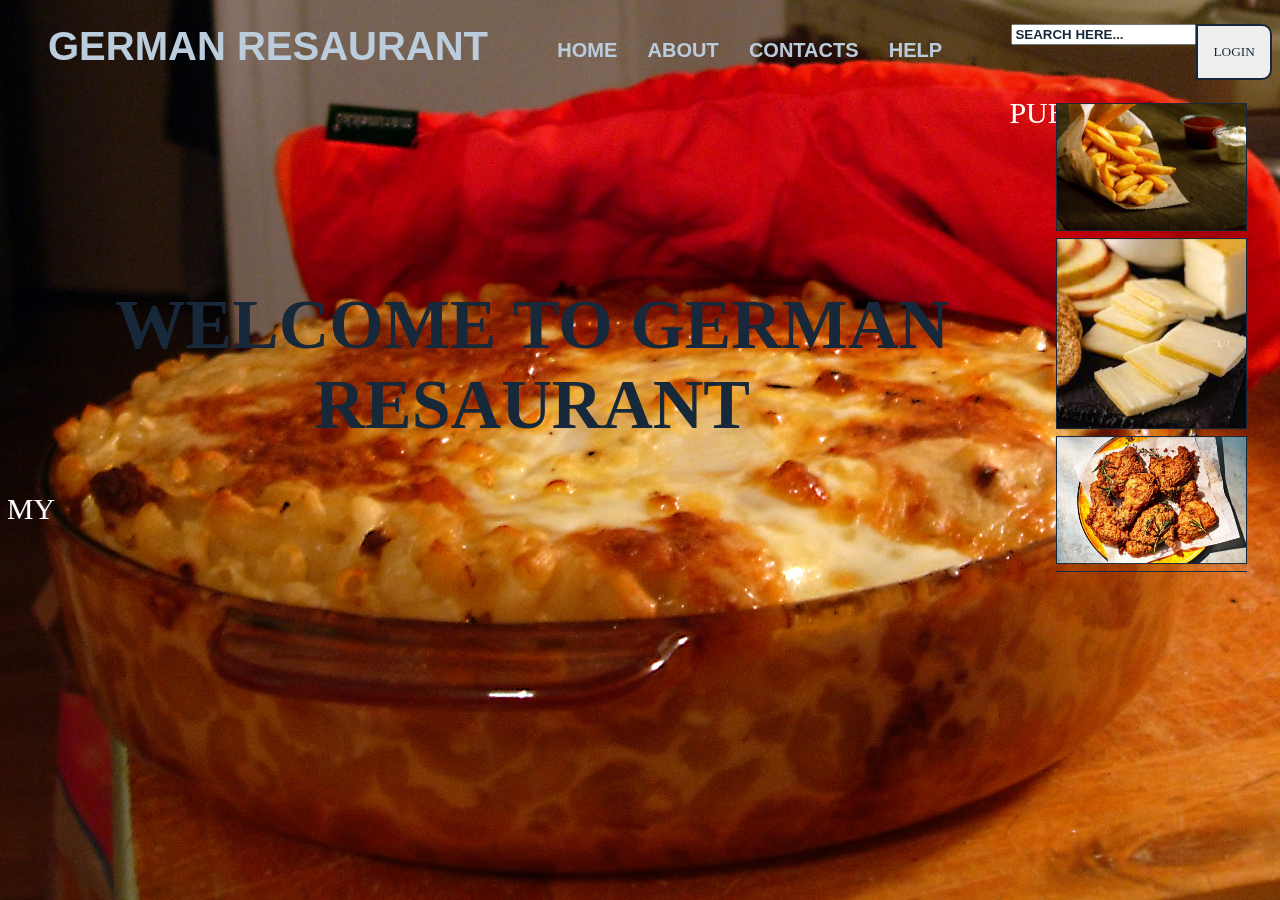
<file: index.html>
<!DOCTYPE html>
<html lang="en">
<head>
    <meta charset="UTF-8">
    <meta name="viewport" content="width=device-width, initial-scale=1.0">
    <title>GERMAN RESAURANT</title>
    <link rel="stylesheet" href="WELCOME/welcome.css">
    <link href='https://unpkg.com/boxicons@2.1.4/css/boxicons.min.css' rel='stylesheet'>
    <script src="WELCOME/wlcome.js" defer></script>
    <link rel="icon" type="image/x-icon" href="ICONS&IMGS/dish-solid-24.png">
</head>
<body>
    <header>
        <ol class="index-links">
            <li id="german">GERMAN RESAURANT</li>
            <li>
                <ol id="links">
                    <li title="HOME"><a href ="HOME/home.html">HOME</a></li>
                    <li title="ABOUT"><a href="ABOUT/about.html">ABOUT</a></li>
                    <li title="CONTACTS"><a href="CONTACTS/contacts.html">CONTACTS</a></li>
                    <li title="HELP"><a href="HELP/help.html">HELP</a></li>
                </ol>
            </li>
            <li id="search_container search-wrapper">
                <ol class="search">
                    <li><input type="search" name="search_bar" id="search_bar search" placeholder="SEARCH HERE..." data-search class="data-search"></li>
                    <li><a href="LOGIN/login.html"><button type="submit">LOGIN</button></a></li>
                </ol>
                <div class="user-cards"></div>
                <div class="user-cards data-user-cards-container" data-user-cards-container></div>
                <template class="data-user-template" data-user-template>
                    <div class="card">
                        <div class="header data-header" data-header></div>
                        <div class="body data-body" data-body></div>
                    </div>
                </template>
            </li>
        </ol>
    </header>
    <main>
      <div>
        <!-----CENTER WECOME TEXT----->
        <marquee behavior="text" direction="left">PUBLISHED BY JEREMY</marquee>
        <h1>WELCOME TO GERMAN RESAURANT</h1>
        <marquee behavior="text" direction="right" id="marquee">PUBLISHED BY JEREMY</marquee>
      </div>
      <div class="image">
        <!---LEFT IMAGE SLIDESHOW----->
        <marquee behavior="png" direction="down">
            <img src="ICONS&IMGS/banana.jpg" alt="food" class="images" loading="lazy"><br>
            <img src="ICONS&IMGS/Chips 1.avif" alt="food" class="images" loading="lazy"><br>
            <img src="ICONS&IMGS/cheese 1.jpg" alt="food" class="images" loading="lazy"><br>
            <img src="ICONS&IMGS/Chicken 2.webp" alt="food" class="images" loading="lazy"><br>
            <img src="ICONS&IMGS/omulete.jpg" alt="food" class="images" loading="lazy"><br>
            <img src="ICONS&IMGS/potatoes.webp" alt="food" class="images" loading="lazy"><br>
            <img src="ICONS&IMGS/Hash-Brown Breakfast Toast with Egg & Salsa.jpg" alt="food" class="images" loading="lazy">
        </marquee>
      </div>
    </main>
</body>
</html>
</file>
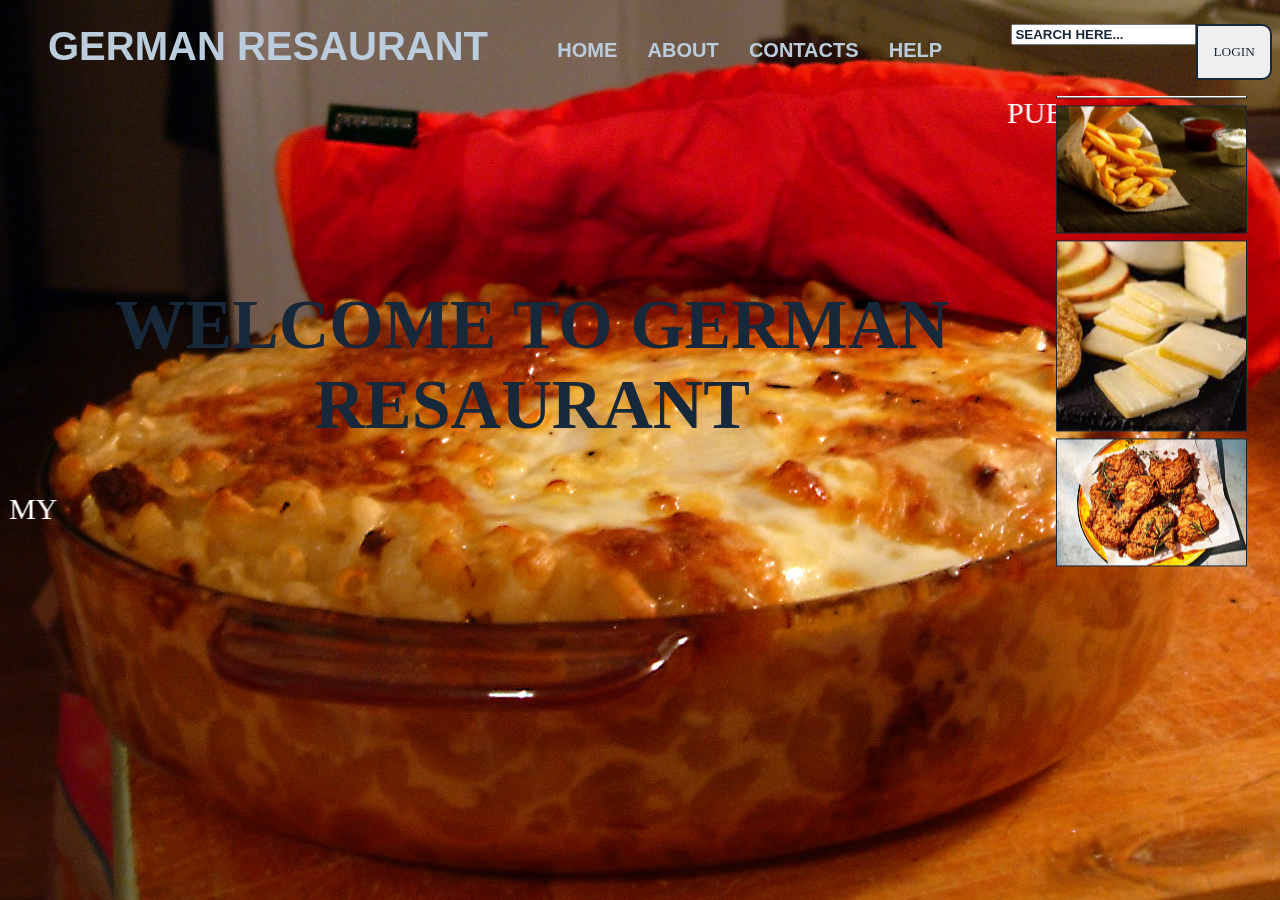
<file: WELCOME/index.html>
<!DOCTYPE html>
<html lang="en">
<head>
    <meta charset="UTF-8">
    <meta name="viewport" content="width=device-width, initial-scale=1.0">
    <title>GERMAN RESAURANT</title>
    <link rel="stylesheet" href="../WELCOME/welcome.css">
    <link href='https://unpkg.com/boxicons@2.1.4/css/boxicons.min.css' rel='stylesheet'>
    <script src="../WELCOME/wlcome.js" defer></script>
    <link rel="icon" type="image/x-icon" href="../ICONS&IMGS/dish-solid-24.png">
</head>
<body>
    <header>
        <ol class="index-links">
            <li id="german">GERMAN RESAURANT</li>
            <li>
                <ol id="links">
                    <li title="HOME"><a href ="../HOME/home.html">HOME</a></li>
                    <li title="ABOUT"><a href="../ABOUT/about.html">ABOUT</a></li>
                    <li title="CONTACTS"><a href="../CONTACTS/contacts.html">CONTACTS</a></li>
                    <li title="HELP"><a href="../HELP/help.html">HELP</a></li>
                </ol>
            </li>
            <li id="search_container search-wrapper">
                <ol class="search">
                    <li><input type="search" name="search_bar" id="search_bar search" placeholder="SEARCH HERE..." data-search class="data-search"></li>
                    <li><a href="../LOGIN/login.html"><button type="submit">LOGIN</button></a></li>
                </ol>
                <div class="user-cards"></div>
                <div class="user-cards data-user-cards-container" data-user-cards-container></div>
                <template class="data-user-template" data-user-template>
                    <div class="card">
                        <div class="header data-header" data-header></div>
                        <div class="body data-body" data-body></div>
                    </div>
                </template>
            </li>
        </ol>
    </header>
    <main>
      <div>
        <!-----CENTER WECOME TEXT----->
        <marquee behavior="text" direction="left">PUBLISHED BY JEREMY</marquee>
        <h1>WELCOME TO GERMAN RESAURANT</h1>
        <marquee behavior="text" direction="right" id="marquee">PUBLISHED BY JEREMY</marquee>
      </div>
      <div class="image">
        <!---LEFT IMAGE SLIDESHOW----->
        <marquee behavior="png" direction="down">
            <img src="../ICONS&IMGS/banana.jpg" alt="food" class="images" loading="lazy"><br>
            <img src="../ICONS&IMGS/Chips 1.avif" alt="food" class="images" loading="lazy"><br>
            <img src="../ICONS&IMGS/cheese 1.jpg" alt="food" class="images" loading="lazy"><br>
            <img src="../ICONS&IMGS/Chicken 2.webp" alt="food" class="images" loading="lazy"><br>
            <img src="../ICONS&IMGS/omulete.jpg" alt="food" class="images" loading="lazy"><br>
            <img src="../ICONS&IMGS/potatoes.webp" alt="food" class="images" loading="lazy"><br>
            <img src="../ICONS&IMGS/Hash-Brown Breakfast Toast with Egg & Salsa.jpg" alt="food" class="images" loading="lazy">
        </marquee>
      </div>
    </main>
</body>
</html>
</file>
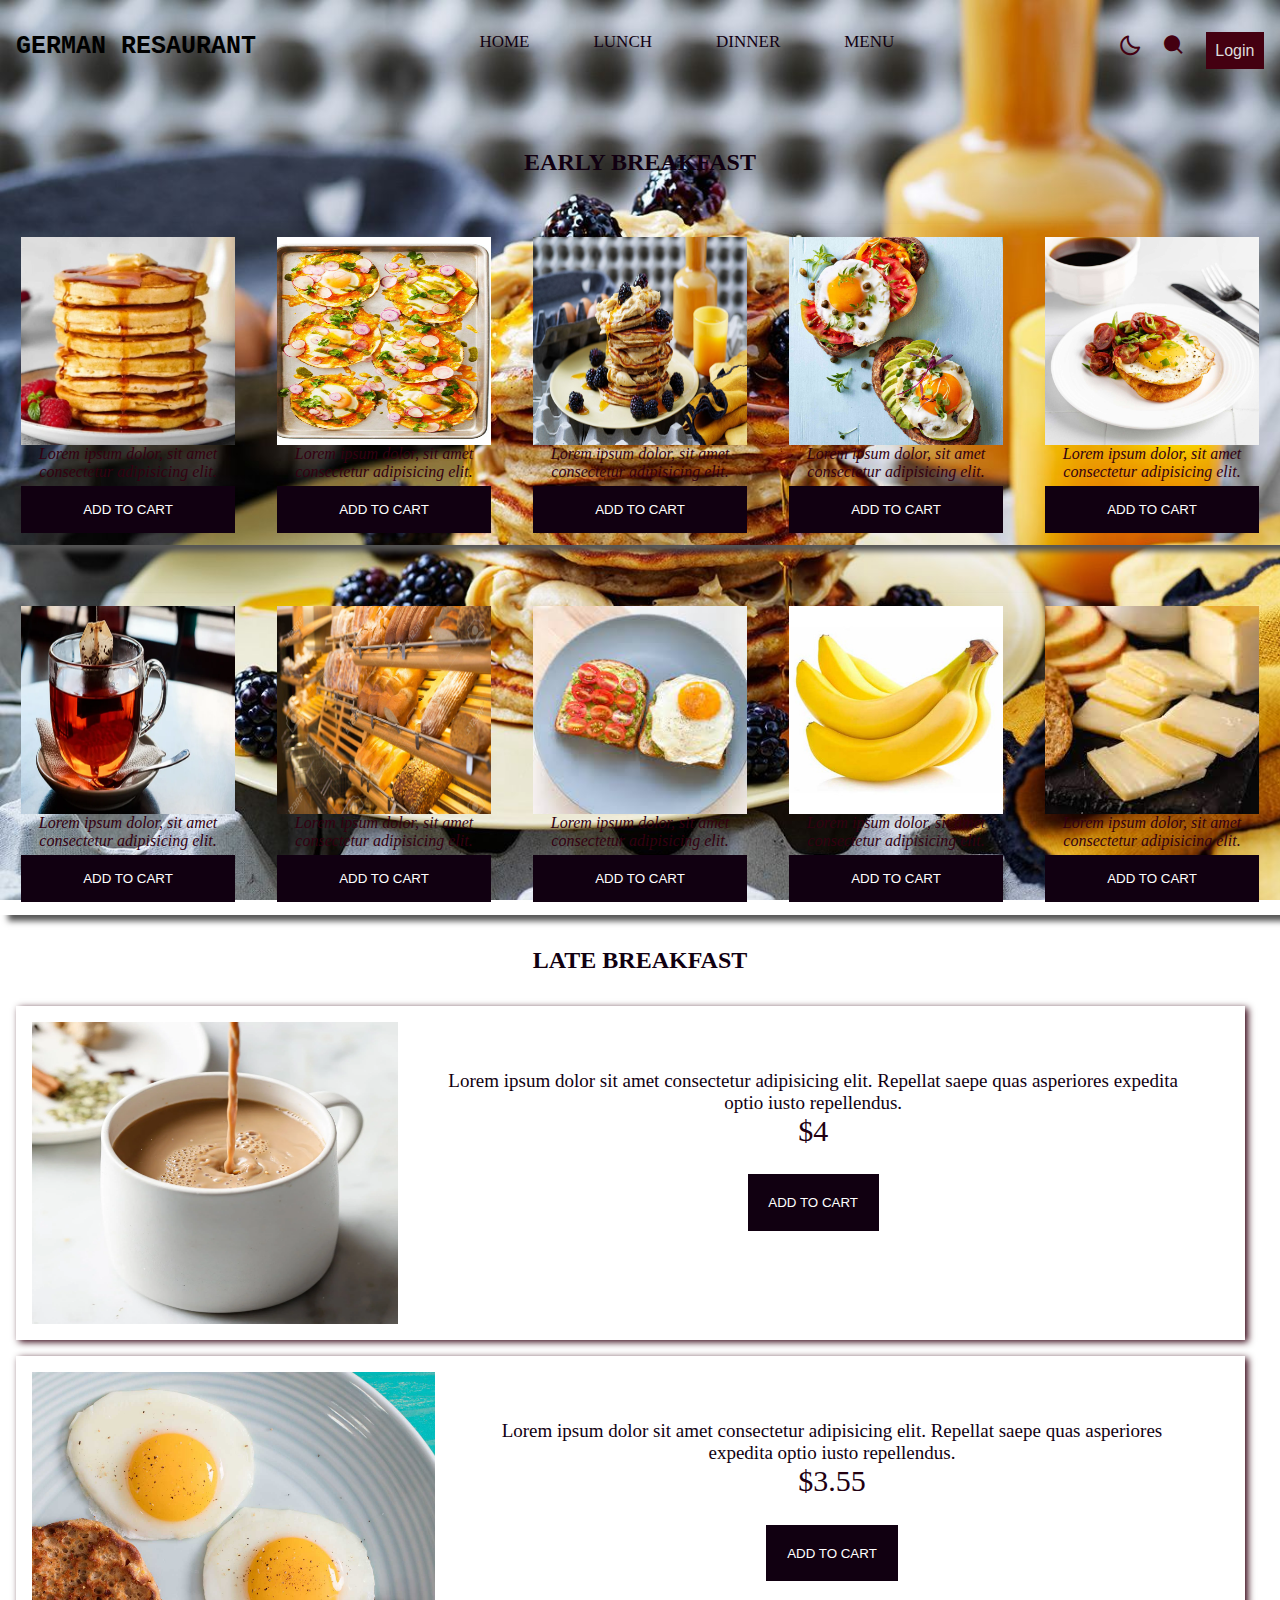
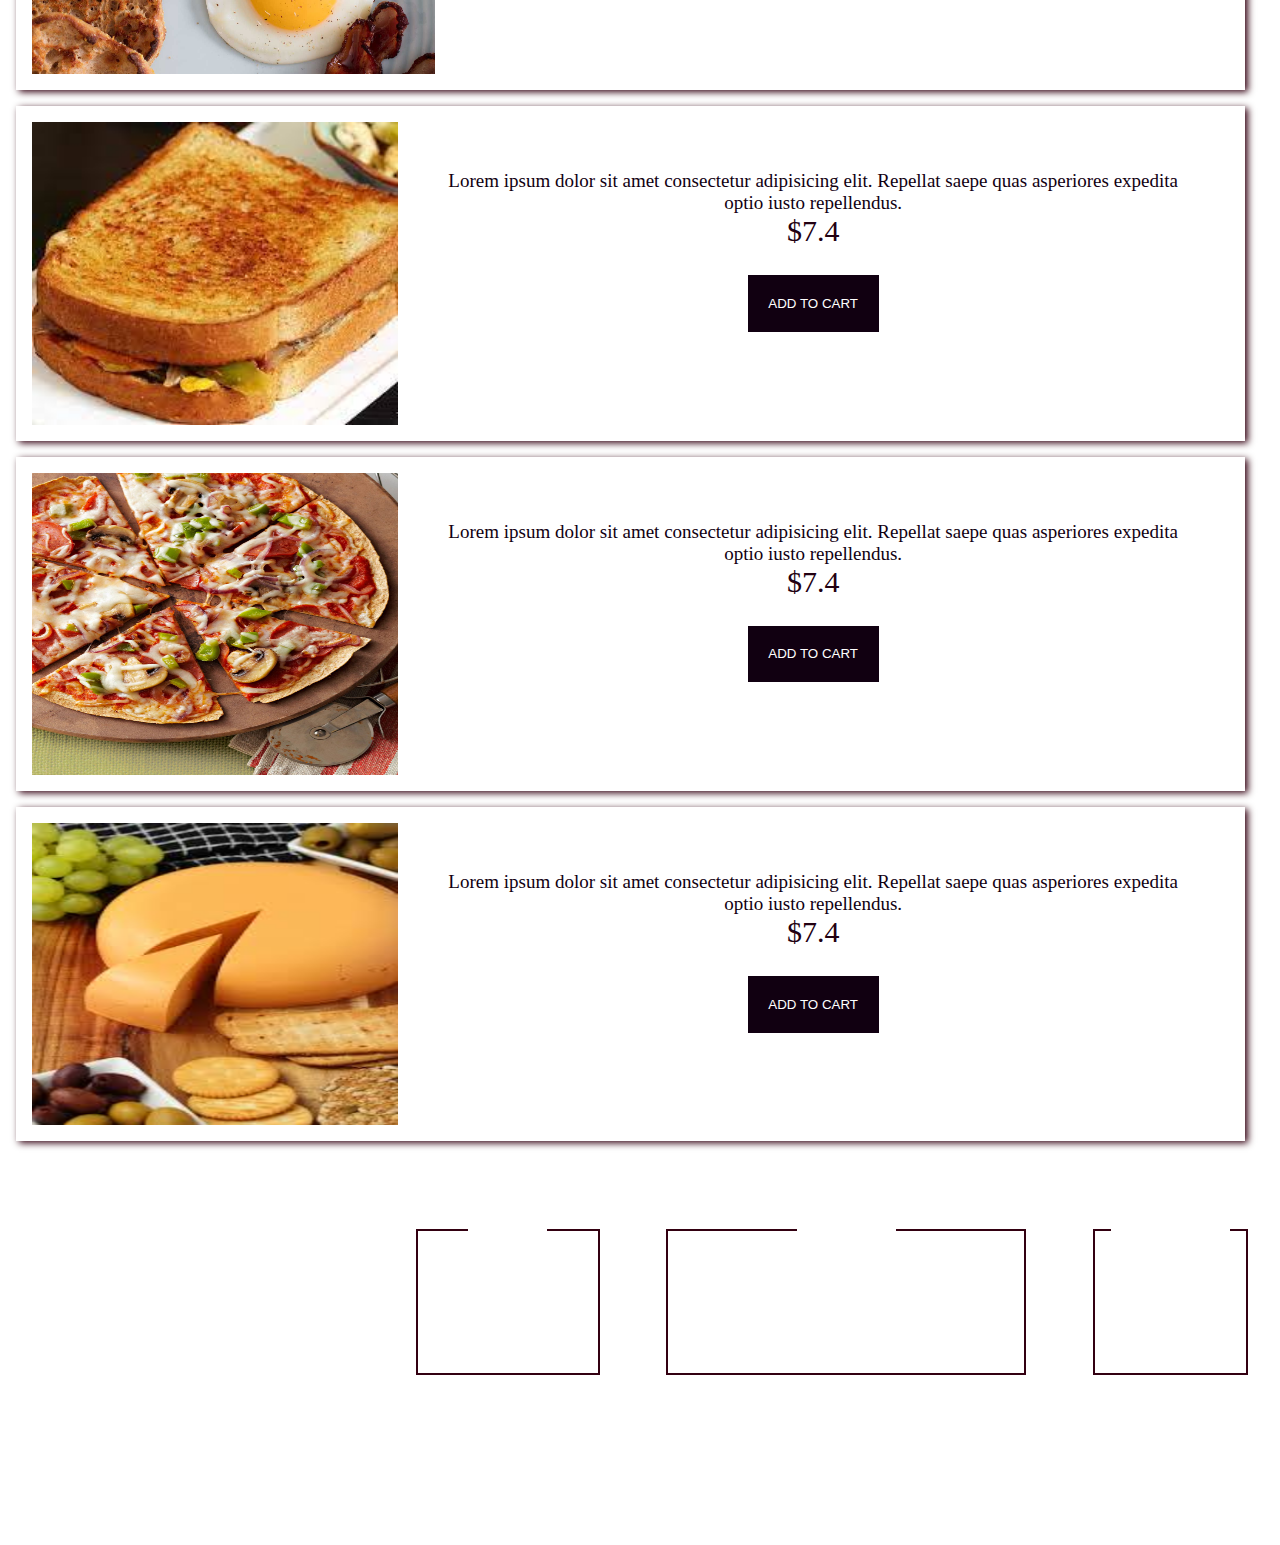
<file: BREAKFAST/breakfast.html>
<!DOCTYPE html>
<html lang="en">
<head>
    <meta charset="UTF-8">
    <meta name="viewport" content="width=device-width, initial-scale=1.0">
    <title>GERMAN RESTAURANT</title>
    <link rel="stylesheet" href="../BREAKFAST/breakfast.css">
    <link rel="stylesheet" href="../styles/styles/swiper-bundle.min.css">
    <link rel="stylesheet" href="../food.css">
    <link rel="shortcut icon" href="../ICONS&IMGS/dish-solid-24.png" type="image/x-icon">
    <link href='https://unpkg.com/boxicons@2.1.4/css/boxicons.min.css' rel='stylesheet'>
</head>
<body>
   <header>
      <ol class="header--links">
          <li id="german">GERMAN RESAURANT</li>
          <li>
              <ol id="links">
                  <li title="HOME"><a href ="../HOME/home.html" class="a">HOME</a></li>
                  <li title="LUNCH"><a href="../LUNCH/lunch.html" class="a">LUNCH</a></li>
                  <li title="DINNER"><a href="../DINNER/dinner.html" class="a">DINNER</a></li>
                  <li title="MENU"><a href="../MENU/menu.html" class="a">MENU</a></li>
              </ol>
          </li>
          <li id="search_container">
            <i class='bx bx-moon themeIcon' id="themeIcon" onclick="darkmode()"></i>
            <i class='bx bxs-search search-button' id="search-button"></i>
            <button class="log">Login</button>
        </li>
      </ol>
  </header>
<div class="cartBox" style="display: none;">
    <input type="number" class="number" value="0" readonly>
    <img src="../ICONS&IMGS/cart1.png">
    <button class="purchase">PURCHASE</button>
</div>
<!-- SEARCH -->
<section class="search" id="search-content">
    <div class="search-wrapper">
        <label for="search">Search Here...</label>
        <input type="search" id="search" data-search class="data-search" placeholder="Search...">
    </div>
    <i class='bx bx-x' id="search-close" style="right: 2.6cm;"></i>
</section>
    <main>
      <section class="breakfast">
         <h2  class="homeTitle">EARLY BREAKFAST</h2>
         <div class="breakfastContainer">
             <div class="breakfastImages">
                 <div class="imageItem">
                     <p class="price" id="price">$2.4</p>
                     <img src="../ICONS&IMGS/40 Best Keto Breakfasts.webp" loading="lazy" width="500px" height="500px">
                     <p class="imgText">Lorem ipsum dolor, sit amet consectetur adipisicing elit.</p>
                     <button type="submit" class="cartButton">ADD TO CART</button>
                 </div>
                 <div class="imageItem">
                     <p class="price" id="price">$3</p>
                     <img src="../ICONS&IMGS/breakfast.jpg" loading="lazy" width="500px" height="40%">
                     <p class="imgText">Lorem ipsum dolor, sit amet consectetur adipisicing elit.</p>
                     <button type="submit" class="cartButton">ADD TO CART</button>
                 </div>
                 <div class="imageItem">
                     <p class="price" id="price">$5</p>
                     <img src="../ICONS&IMGS/64 easy sweet breakfast recipes to put you in a good mood.jpg" loading="lazy">
                     <p class="imgText">Lorem ipsum dolor, sit amet consectetur adipisicing elit.</p>
                     <button type="submit" class="cartButton">ADD TO CART</button>
                 </div>
                 <div class="imageItem">
                     <p class="price" id="price">$2.4</p>
                     <img src="../ICONS&IMGS/Egg Tartine.jpg" loading="lazy">
                     <p class="imgText">Lorem ipsum dolor, sit amet consectetur adipisicing elit.</p>
                     <button type="submit" class="cartButton">ADD TO CART</button>
                 </div>
                 <div class="imageItem">
                     <p class="price" id="price">$3.2</p>
                     <img src="../ICONS&IMGS/Hash-Brown Breakfast Toast with Egg & Salsa.jpg" loading="lazy">
                     <p class="imgText">Lorem ipsum dolor, sit amet consectetur adipisicing elit.</p>
                     <button type="submit" class="cartButton">ADD TO CART</button>
                 </div>
             </div>
             <div class="breakfastImages">
                 <div class="imageItem">
                     <p class="price" id="price">$2.4</p>
                     <img src="../ICONS&IMGS/tea.webp" loading="lazy" width="500px" height="500px">
                     <p class="imgText">Lorem ipsum dolor, sit amet consectetur adipisicing elit.</p>
                     <button type="submit" class="cartButton">ADD TO CART</button>
                 </div>
                 <div class="imageItem">
                     <p class="price" id="price">$3</p>
                     <img src="../ICONS&IMGS/pain.jpg" loading="lazy" width="500px" height="40%">
                     <p class="imgText">Lorem ipsum dolor, sit amet consectetur adipisicing elit.</p>
                     <button type="submit" class="cartButton">ADD TO CART</button>
                 </div>
                 <div class="imageItem">
                     <p class="price" id="price">$5</p>
                     <img src="../ICONS&IMGS/Quick healthy breakfast.jfif" loading="lazy">
                     <p class="imgText">Lorem ipsum dolor, sit amet consectetur adipisicing elit.</p>
                     <button type="submit" class="cartButton">ADD TO CART</button>
                 </div>
                 <div class="imageItem">
                     <p class="price" id="price">$2.4</p>
                     <img src="../ICONS&IMGS/banana.jpg" loading="lazy">
                     <p class="imgText">Lorem ipsum dolor, sit amet consectetur adipisicing elit.</p>
                     <button type="submit" class="cartButton">ADD TO CART</button>
                 </div>
                 <div class="imageItem">
                     <p class="price" id="price">$3.2</p>
                     <img src="../ICONS&IMGS/cheese 1.jpg" loading="lazy">
                     <p class="imgText">Lorem ipsum dolor, sit amet consectetur adipisicing elit.</p>
                     <button type="submit" class="cartButton">ADD TO CART</button>
                 </div>
             </div>
         </div>
     </section>

     <section class="dinner">
        <h2 class="homeTitle">LATE BREAKFAST</h2>
        <div class="dinnerContainer">
            <div class="dinnerImages">
                <div class="dinnerImage">
                    <img src="../ICONS&IMGS/tea 1.webp">
                    <div class="dinnerText">
                        <p>
                            Lorem ipsum dolor sit amet consectetur 
                            adipisicing elit. Repellat saepe quas 
                            asperiores expedita optio iusto repellendus. <br>
                            <span style="font-size: 30px;color: #201;">$4</span>
                        </p><br>
                        <button class="dinnerButton cartButton">ADD TO CART</button>
                    </div>
                </div>
                <div class="dinnerImage">
                    <img src="../ICONS&IMGS/Sunny-Side Up Fried Eggs Recipe.jpg">
                    <div class="dinnerText">
                        <p>
                            Lorem ipsum dolor sit amet consectetur 
                            adipisicing elit. Repellat saepe quas 
                            asperiores expedita optio iusto repellendus. <br>
                            <span style="font-size: 30px;color: #201;">$3.55</span>
                        </p><br>
                        <button class="dinnerButton cartButton">ADD TO CART</button>
                    </div>
                </div>
                <div class="dinnerImage">
                    <img src="../ICONS&IMGS/sandwitch 1.jpg">
                    <div class="dinnerText">
                        <p>
                            Lorem ipsum dolor sit amet consectetur 
                            adipisicing elit. Repellat saepe quas 
                            asperiores expedita optio iusto repellendus. <br>
                            <span style="font-size: 30px;color: #201;">$7.4</span>
                        </p><br>
                        <button class="dinnerButton cartButton">ADD TO CART</button>
                    </div>
                </div>
                <div class="dinnerImage">
                    <img src="../ICONS&IMGS/pizza 3.jpg">
                    <div class="dinnerText">
                        <p>
                            Lorem ipsum dolor sit amet consectetur 
                            adipisicing elit. Repellat saepe quas 
                            asperiores expedita optio iusto repellendus. <br>
                            <span style="font-size: 30px;color: #201;">$7.4</span>
                        </p><br>
                        <button class="dinnerButton cartButton">ADD TO CART</button>
                    </div>
                </div>
                <div class="dinnerImage">
                    <img src="../ICONS&IMGS/cheese 2.jpg">
                    <div class="dinnerText">
                        <p>
                            Lorem ipsum dolor sit amet consectetur 
                            adipisicing elit. Repellat saepe quas 
                            asperiores expedita optio iusto repellendus. <br>
                            <span style="font-size: 30px;color: #201;">$7.4</span>
                        </p><br>
                        <button class="dinnerButton cartButton">ADD TO CART</button>
                    </div>
                </div>
            </div>
        </div>
    </section>

    </main> 
    <footer>
      <section class="footer">
          <div class="smallnote">
              <h2 class="footerTitle">GERMAN RESAURANT</h2>
              <p>
                  Lorem ipsum dolor sit amet consectetur adipisicing elit. Officiis dolores ipsum quia tenetur 
                  autem suscipit laboriosam ullam reprehenderit dolore, doloremque minima recusandae fuga 
                  accusamus dicta facere ducimus excepturi nesciunt minus.
              </p>
          </div>
          <div class="footerLinks">
              <fieldset class="about">
                  <legend>ABOUT US</legend>
                  <ul>
                      <li><a href="../ABOUT/about.html#awards">Awards</a></li>
                      <li><a href="../ABOUT/about.html#faqs">FAQs</a></li>
                      <li><a href="../ABOUT/about.html#privacy">Privacy Policy</a></li>
                      <li><a href="../ABOUT/about.html#terms">Terms of Conditions</a></li>
                  </ul>
              </fieldset>
              <fieldset class="contacts">
                  <legend>CONTACT US</legend>
                  <ul>
                      <li><a href="#">Email:</a></li>
                      <li>
                          <a href="#">
                          <address>
                              <pre>
      Av. Hacienda
      Lima 4321, Nyabihu
                              </pre>
                          </address>
                      </a>
                      </li>
                      <li><a href="#">Telephone:</a></li>
                  </ul>
              </fieldset>
              <fieldset class="follow">
                  <legend>FOLLOW US ON</legend>
                  <ul>
                      <li><a href="#"><i class='bx bxl-facebook-circle'></i></a></li>
                      <li><a href="#"><i class='bx bxl-instagram'></i></a></li>
                      <li><a href="#"><i class='bx bxl-twitter'></i></a></li>
                      <li><a href="#"><i class='bx bxl-youtube'></i></a></li>
                      <li><a href="#"><i class='bx bxl-whatsapp'></i></a></li>
                  </ul>
              </fieldset>
          </div>
      </section>
      <div class="copy">
          &copy; GERMAN RESAURANT
      </div>
  </footer>
  <script defer src="../script/cart.js"></script>
  <script src="../script/search.js"></script>
  <script src="../script/main.js"></script>
  <script src="breakfast.js"></script>
  <script defer src="../script/SWIPERS/swiper-bundle.min.js"></script>
</body>
</html>
</file>
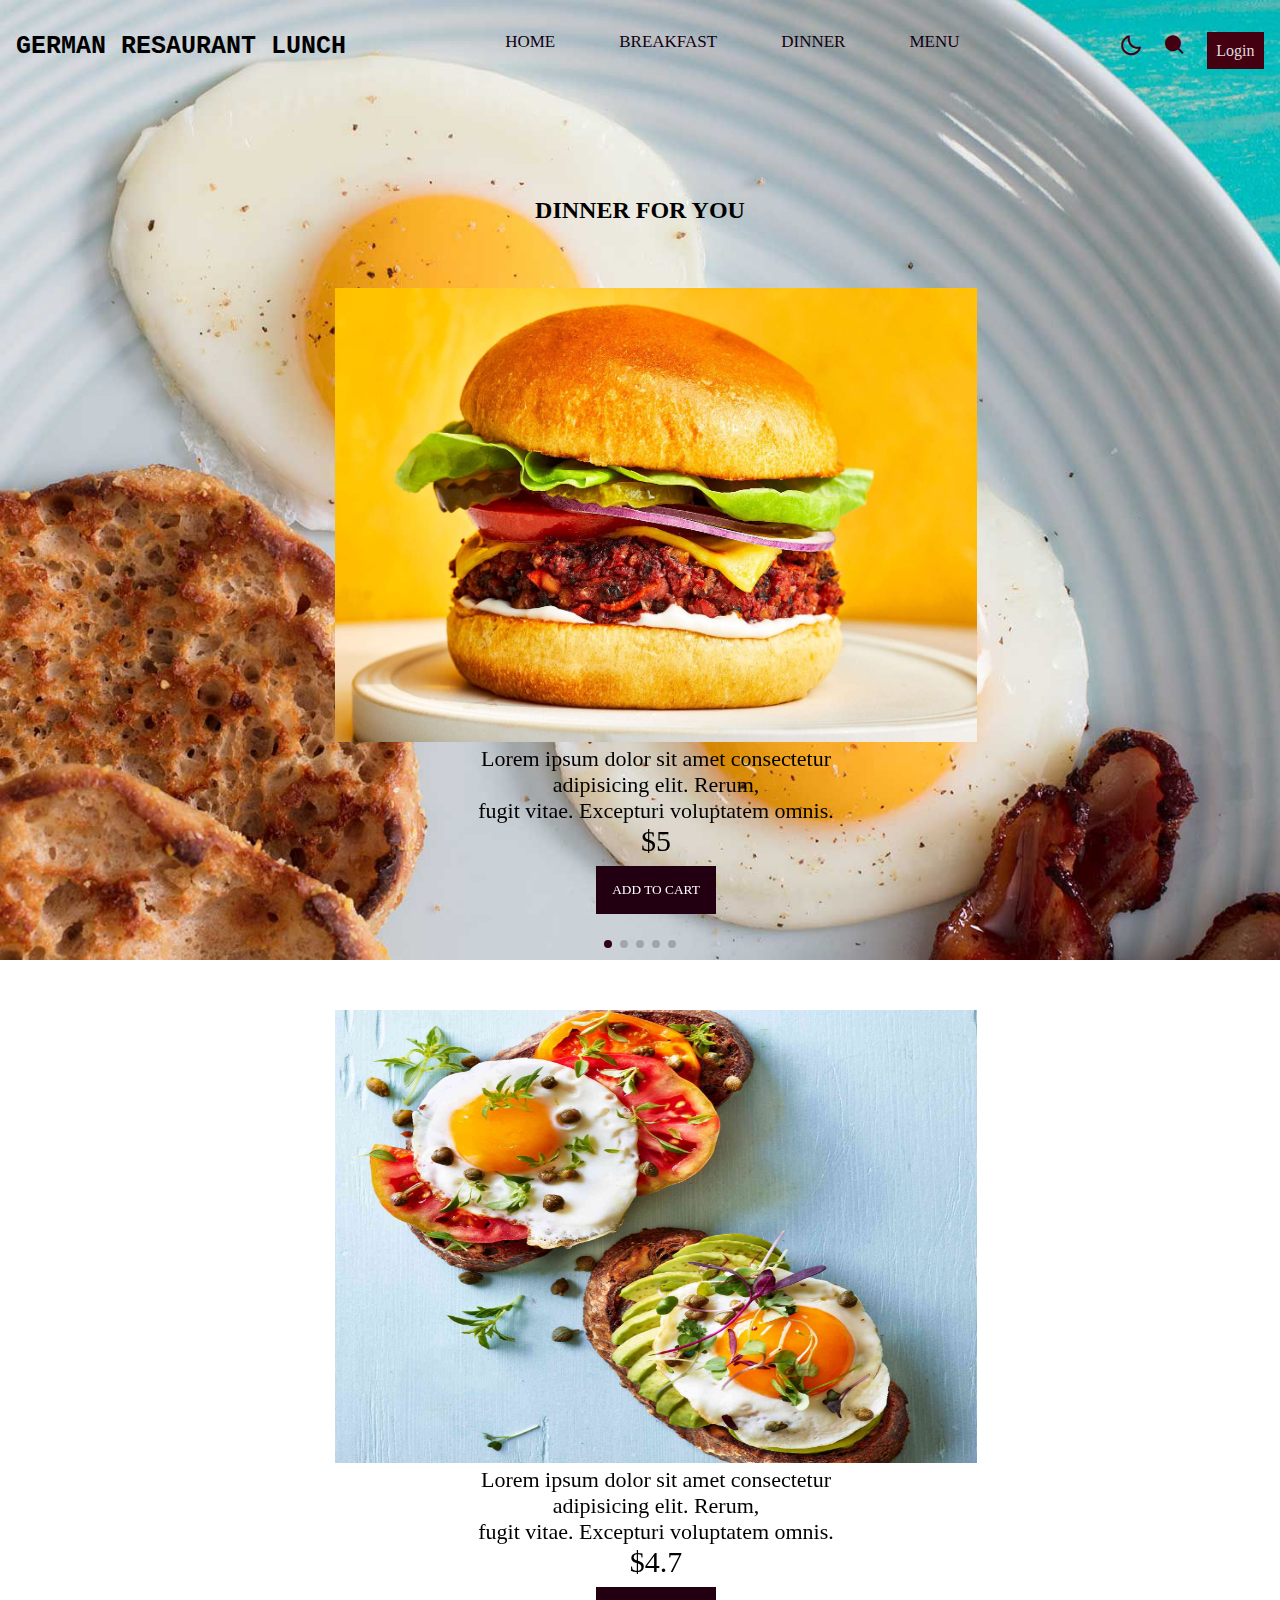
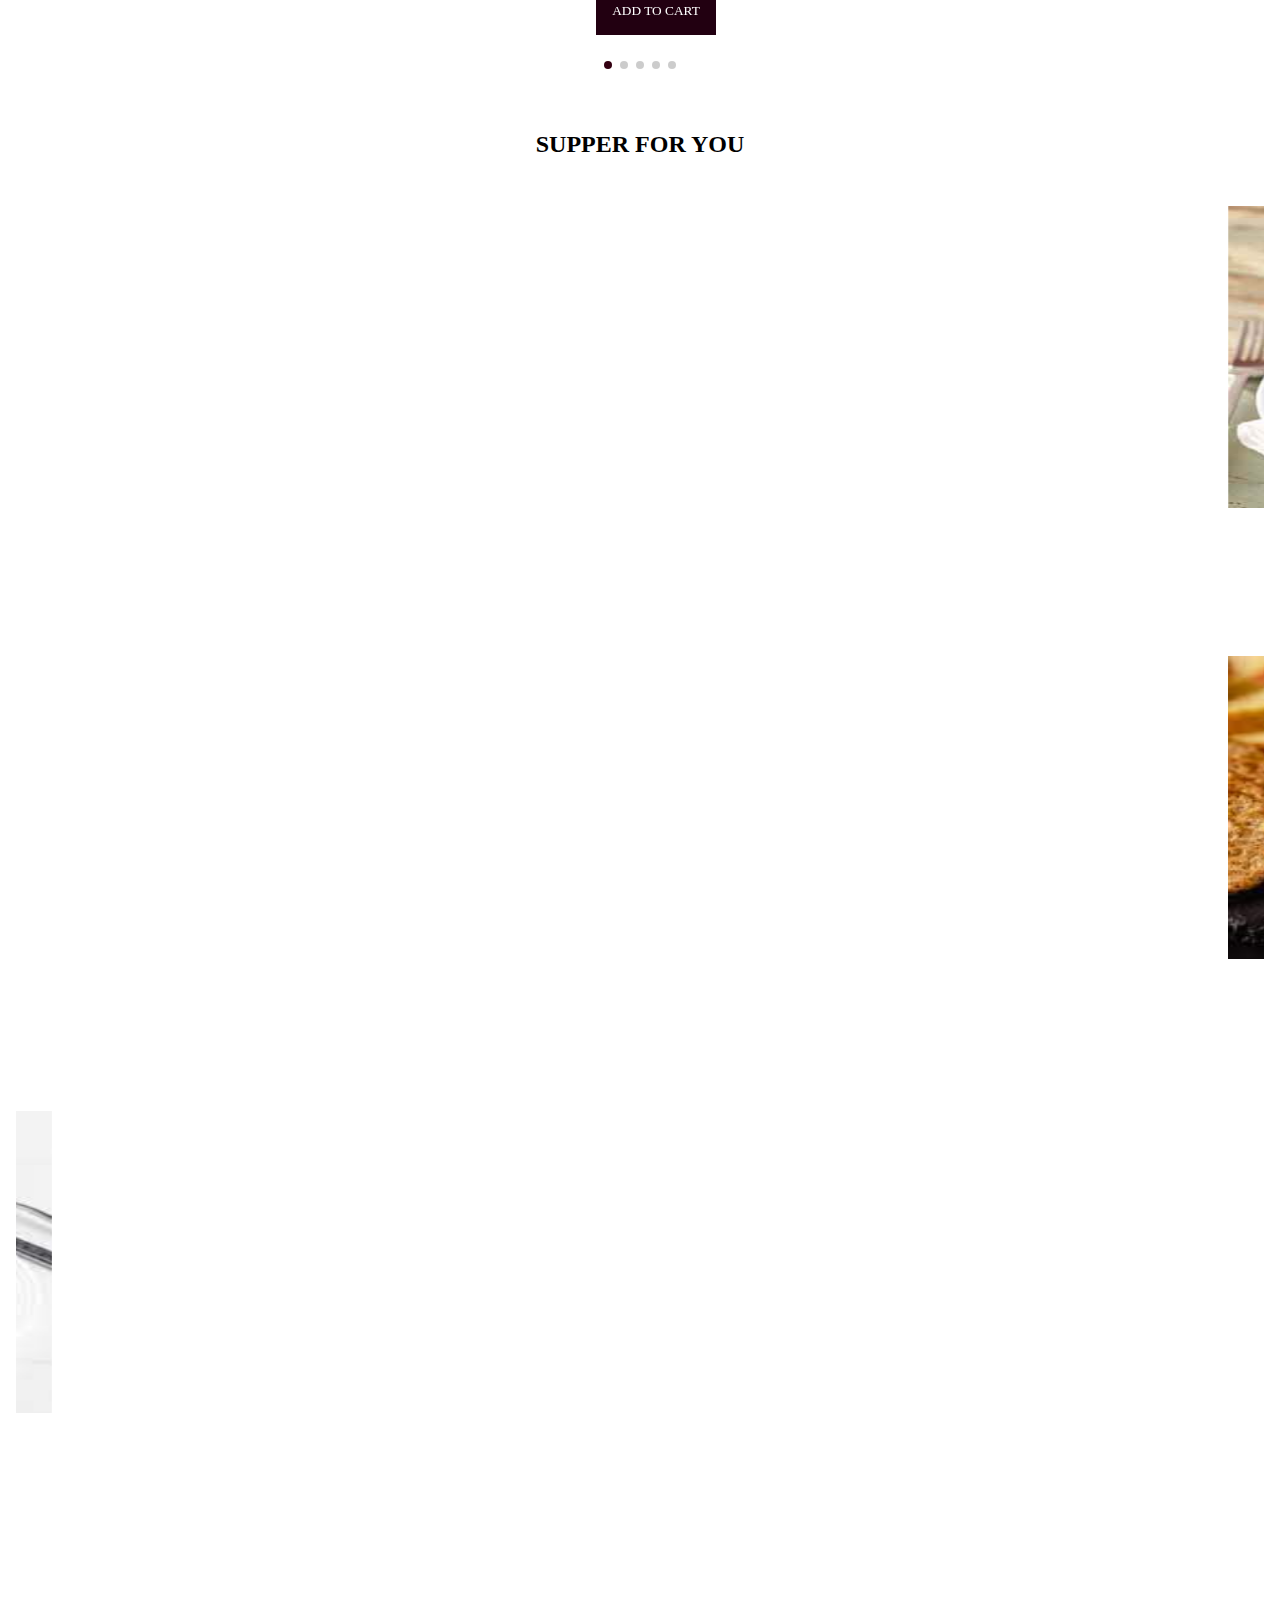
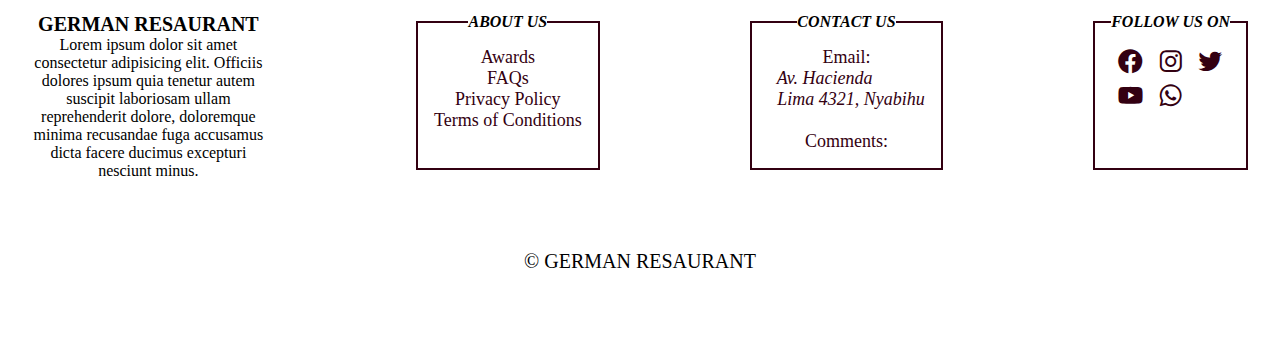
<file: DINNER/dinner.html>
<!DOCTYPE html>
<html lang="en">
<head>
    <meta charset="UTF-8">
    <meta name="viewport" content="width=device-width, initial-scale=1.0">
    <title>GERMAN RESTAURANT</title>
    <link href='https://unpkg.com/boxicons@2.1.4/css/boxicons.min.css' rel='stylesheet'>
    <link rel="stylesheet" href="dinner.css">
    <link rel="stylesheet" href="../food.css">
    <link rel="stylesheet" href="../styles/styles/swiper-bundle.min.css">
    <link rel="shortcut icon" href="../ICONS&IMGS/dish-solid-24.png" type="image/x-icon">
</head>
<body>
   <header>
      <ol class="header--links">
          <li id="german">GERMAN RESAURANT LUNCH</li>
          <li>
              <ol id="links">
                  <li title="HOME"><a href ="../HOME/home.html" class="a">HOME</a></li>
                  <li title="BREAKFAST"><a href="../BREAKFAST/breakfast.html" class="a">BREAKFAST</a></li>
                  <li title="LUNCH"><a href="../LUNCH/lunch.html" class="a">DINNER</a></li>
                  <li title="MENU"><a href="../MENU/menu.html" class="a">MENU</a></li>
              </ol>
          </li>
          <li id="search_container">
            <i class='bx bx-moon themeIcon' id="themeIcon" onclick="darkmode()"></i>
            <i class='bx bxs-search search-button' id="search-button"></i>
            <button class="log">Login</button>
        </li>
      </ol>
  </header>
<!-- SEARCH -->
<section class="search" id="search-content">
    <div class="search-wrapper">
        <label for="search">Search Here...</label>
        <input type="search" id="search" data-search class="data-search" placeholder="Search...">
    </div>
    <i class='bx bx-x' id="search-close"></i>
</section>
<!-- CARTBOX -->
<div class="cartBox" style="display: none;">
    <input type="number" class="number" value="0" readonly>
    <img src="../ICONS&IMGS/cart1.png">
    <button class="purchase">PURCHASE</button>
</div>
<main>
    <section class="dinner">
        <h2 class="dinnerTitle">DINNER FOR YOU</h2>
        <div class="lunchImageContainer">
            <div class="swiper">
                <!-- Additional required wrapper -->
                <div class="swiper-wrapper">
                    <div class="swiper-slide">
                        <img src="../ICONS&IMGS/burger 1.jpg">
                        <div class="lunchText">
                            <p>
                                Lorem ipsum dolor sit amet consectetur <br> adipisicing 
                                elit. Rerum, <br> fugit vitae. Excepturi voluptatem omnis. <br>
                                <span style="font-size: 30px;">$5</span>
                            </p>
                            <button type="submit" class="lunchButton cartButton">ADD TO CART</button>
                        </div>
                    </div>
                    <div class="swiper-slide">
                        <img src="../ICONS&IMGS/Chicken 2.webp">
                        <div class="lunchText">
                            <p>
                                Lorem ipsum dolor sit amet consectetur <br> adipisicing 
                                elit. Rerum, <br> fugit vitae. Excepturi voluptatem omnis. <br>
                                <span style="font-size: 30px;">$3.5</span>
                            </p>
                            <button type="submit" class="lunchButton cartButton">ADD TO CART</button>
                        </div>
                    </div>
                    <div class="swiper-slide">
                        <img src="../ICONS&IMGS/Chips 3.webp">
                        <div class="lunchText">
                            <p>
                                Lorem ipsum dolor sit amet consectetur <br> adipisicing 
                                elit. Rerum, <br> fugit vitae. Excepturi voluptatem omnis. <br>
                                <span style="font-size: 30px;">$5.4</span>
                            </p>
                            <button type="submit" class="lunchButton cartButton">ADD TO CART</button>
                        </div>
                    </div>
                    <div class="swiper-slide">
                        <img src="../ICONS&IMGS/Fried-Fish.jpg">
                        <div class="lunchText">
                            <p>
                                Lorem ipsum dolor sit amet consectetur <br> adipisicing 
                                elit. Rerum, <br> fugit vitae. Excepturi voluptatem omnis. <br>
                                <span style="font-size: 30px;">$6.3</span>
                            </p>
                            <button type="submit" class="lunchButton cartButton">ADD TO CART</button>
                        </div>
                    </div>
                    <div class="swiper-slide">
                        <img src="../ICONS&IMGS/omulete.jpg">
                        <div class="lunchText">
                            <p>
                                Lorem ipsum dolor sit amet consectetur <br> adipisicing 
                                elit. Rerum, <br> fugit vitae. Excepturi voluptatem omnis. <br>
                                <span style="font-size: 30px;">$9.4</span>
                            </p>
                            <button type="submit" class="lunchButton cartButton">ADD TO CART</button>
                        </div>
                    </div>
                </div>
                <div class="swiper-pagination"></div>
            </div>
        </div>

        <div class="lunchImageContainer">
            <div class="swiper">
                <!-- Additional required wrapper -->
                <div class="swiper-wrapper">
                    <div class="swiper-slide">
                        <img src="../ICONS&IMGS/Egg Tartine.jpg">
                        <div class="lunchText">
                            <p>
                                Lorem ipsum dolor sit amet consectetur <br> adipisicing 
                                elit. Rerum, <br> fugit vitae. Excepturi voluptatem omnis. <br>
                                <span style="font-size: 30px;">$4.7</span>
                            </p>
                            <button type="submit" class="lunchButton cartButton">ADD TO CART</button>
                        </div>
                    </div>
                    <div class="swiper-slide">
                        <img src="../ICONS&IMGS/potatoes.webp">
                        <div class="lunchText">
                            <p>
                                Lorem ipsum dolor sit amet consectetur <br> adipisicing 
                                elit. Rerum, <br> fugit vitae. Excepturi voluptatem omnis. <br>
                                <span style="font-size: 30px;">$15.3</span>
                            </p>
                            <button type="submit" class="lunchButton cartButton">ADD TO CART</button>
                        </div>
                    </div>
                    <div class="swiper-slide">
                        <img src="../ICONS&IMGS/omulete.jpg">
                        <div class="lunchText">
                            <p>
                                Lorem ipsum dolor sit amet consectetur <br> adipisicing 
                                elit. Rerum, <br> fugit vitae. Excepturi voluptatem omnis. <br>
                                <span style="font-size: 30px;">$6.6</span>
                            </p>
                            <button type="submit" class="lunchButton cartButton">ADD TO CART</button>
                        </div>
                    </div>
                    <div class="swiper-slide">
                        <img src="../ICONS&IMGS/pizza 3.jpg">
                        <div class="lunchText">
                            <p>
                                Lorem ipsum dolor sit amet consectetur <br> adipisicing 
                                elit. Rerum, <br> fugit vitae. Excepturi voluptatem omnis. <br>
                                <span style="font-size: 30px;">$5.9</span>
                            </p>
                            <button type="submit" class="lunchButton cartButton">ADD TO CART</button>
                        </div>
                    </div>
                    <div class="swiper-slide">
                        <img src="../ICONS&IMGS/Sunny-Side Up Fried Eggs Recipe.jpg">
                        <div class="lunchText">
                            <p>
                                Lorem ipsum dolor sit amet consectetur <br> adipisicing 
                                elit. Rerum, <br> fugit vitae. Excepturi voluptatem omnis. <br>
                                <span style="font-size: 30px;">$9.5</span>
                            </p>
                            <button type="submit" class="lunchButton cartButton">ADD TO CART</button>
                        </div>
                    </div>
                </div>
                <div class="swiper-pagination"></div>
            </div>
        </div>
    </section>
    <section class="supper">
        <h2 class="dinnerTitle">SUPPER FOR YOU</h2>
        <marquee behavior="article" direction="left">
            <div class="suppermarquee">
                <article class="supperImages">
                    <img src="../ICONS&IMGS/Salad 1.jpg" class="supperImg"><br>
                    <span class="supperText">$12</span>
                    <button class="lunchButton cartButton">ADD TO CART</button>
                </article>
                <article class="supperImages">
                    <img src="../ICONS&IMGS/Chips 2.jpg" class="supperImg"><br>
                    <span class="supperText">$22</span>
                    <button class="lunchButton cartButton">ADD TO CART</button>
                </article>
                <article class="supperImages">
                    <img src="../ICONS&IMGS/burger 1.jpg" class="supperImg"><br>
                    <span class="supperText">$3</span>
                    <button class="lunchButton cartButton">ADD TO CART</button>
                </article>
                <article class="supperImages">
                    <img src="../ICONS&IMGS/coffee.png" class="supperImg"><br>
                    <span class="supperText">$2</span>
                    <button class="lunchButton cartButton">ADD TO CART</button>
                </article>
                <article class="supperImages">
                    <img src="../ICONS&IMGS/pizza 1.jpg" class="supperImg"><br>
                    <span class="supperText">$1</span>
                    <button class="lunchButton cartButton">ADD TO CART</button>
                </article>
            </div>
            <div class="suppermarquee">
                <article class="supperImages">
                    <img src="../ICONS&IMGS/cheese 1.jpg" class="supperImg"><br>
                    <span class="supperText">$2.6</span>
                    <button class="lunchButton cartButton">ADD TO CART</button>
                </article>
                <article class="supperImages">
                    <img src="../ICONS&IMGS/Chips 1.avif" class="supperImg"><br>
                    <span class="supperText">$22</span>
                    <button class="lunchButton cartButton">ADD TO CART</button>
                </article>
                <article class="supperImages">
                    <img src="../ICONS&IMGS/rice.jpg" class="supperImg"><br>
                    <span class="supperText">$8.5</span>
                    <button class="lunchButton cartButton">ADD TO CART</button>
                </article>
                <article class="supperImages">
                    <img src="../ICONS&IMGS/coffee 2.jpeg" class="supperImg"><br>
                    <span class="supperText">$4.5</span>
                    <button class="lunchButton cartButton">ADD TO CART</button>
                </article>
                <article class="supperImages">
                    <img src="../ICONS&IMGS/pizza 1.jpg" class="supperImg"><br>
                    <span class="supperText">$10</span>
                    <button class="lunchButton cartButton">ADD TO CART</button>
                </article>
            </div>
        </marquee>
        <marquee direction="right">
            <div class="suppermarquee">
                <article class="supperImages">
                    <img src="../ICONS&IMGS/Quick healthy breakfast.jfif" class="supperImg"><br>
                    <span class="supperText">$12</span>
                    <button class="lunchButton cartButton">ADD TO CART</button>
                </article>
                <article class="supperImages">
                    <img src="../ICONS&IMGS/Chicken 2.webp" class="supperImg"><br>
                    <span class="supperText">$22</span>
                    <button class="lunchButton cartButton">ADD TO CART</button>
                </article>
                <article class="supperImages">
                    <img src="../ICONS&IMGS/burger 1.jpg" class="supperImg"><br>
                    <span class="supperText">$8.4</span>
                    <button class="lunchButton cartButton">ADD TO CART</button>
                </article>
                <article class="supperImages">
                    <img src="../ICONS&IMGS/Fried-Fish.jpg" class="supperImg"><br>
                    <span class="supperText">$10</span>
                    <button class="lunchButton cartButton">ADD TO CART</button>
                </article>
                <article class="supperImages">
                    <img src="../ICONS&IMGS/hash bowl.jpg" class="supperImg"><br>
                    <span class="supperText">$13.9</span>
                    <button class="lunchButton cartButton">ADD TO CART</button>
                </article>
            </div>
        </marquee>
    </section>
</main>
    <footer>
      <section class="footer">
          <div class="smallnote">
              <h2 class="footerTitle">GERMAN RESAURANT</h2>
              <p>
                  Lorem ipsum dolor sit amet consectetur adipisicing elit. Officiis dolores ipsum quia tenetur 
                  autem suscipit laboriosam ullam reprehenderit dolore, doloremque minima recusandae fuga 
                  accusamus dicta facere ducimus excepturi nesciunt minus.
              </p>
          </div>
          <div class="footerLinks">
              <fieldset class="about">
                  <legend>ABOUT US</legend>
                  <ul>
                      <li><a href="../ABOUT/about.html#awards">Awards</a></li>
                      <li><a href="../ABOUT/about.html#faqs">FAQs</a></li>
                      <li><a href="../ABOUT/about.html#privacy">Privacy Policy</a></li>
                      <li><a href="../ABOUT/about.html#terms">Terms of Conditions</a></li>
                  </ul>
              </fieldset>
              <fieldset class="contacts">
                  <legend>CONTACT US</legend>
                  <ul>
                    <li><a href="../CONTACTS/contacts.html#contacts">Email:</a></li>
                    <li><a href="../CONTACTS/contacts.html#contacts">
                        <address>
                            <pre>
  Av. Hacienda
  Lima 4321, Nyabihu
                            </pre>
                        </address>
                      </a>
                    </li>
                    <li><a href="../CONTACTS/contacts.html#comment">Comments:</a></li>
                  </ul>
              </fieldset>
              <fieldset class="follow">
                  <legend>FOLLOW US ON</legend>
                  <ul>
                      <li><a href="#"><i class='bx bxl-facebook-circle'></i></a></li>
                      <li><a href="#"><i class='bx bxl-instagram'></i></a></li>
                      <li><a href="#"><i class='bx bxl-twitter'></i></a></li>
                      <li><a href="#"><i class='bx bxl-youtube'></i></a></li>
                      <li><a href="#"><i class='bx bxl-whatsapp'></i></a></li>
                  </ul>
              </fieldset>
          </div>
      </section>
      <div class="copy">
          &copy; GERMAN RESAURANT
      </div>
  </footer>
<script src="../script/SWIPERS/swiper-bundle.min.js"></script>
<script src="dinner.js"></script>
<script src="../script/search.js"></script>
<script src="../script/cart.js"></script>
<script src="../script/main.js"></script>
</body>
</html>
</file>
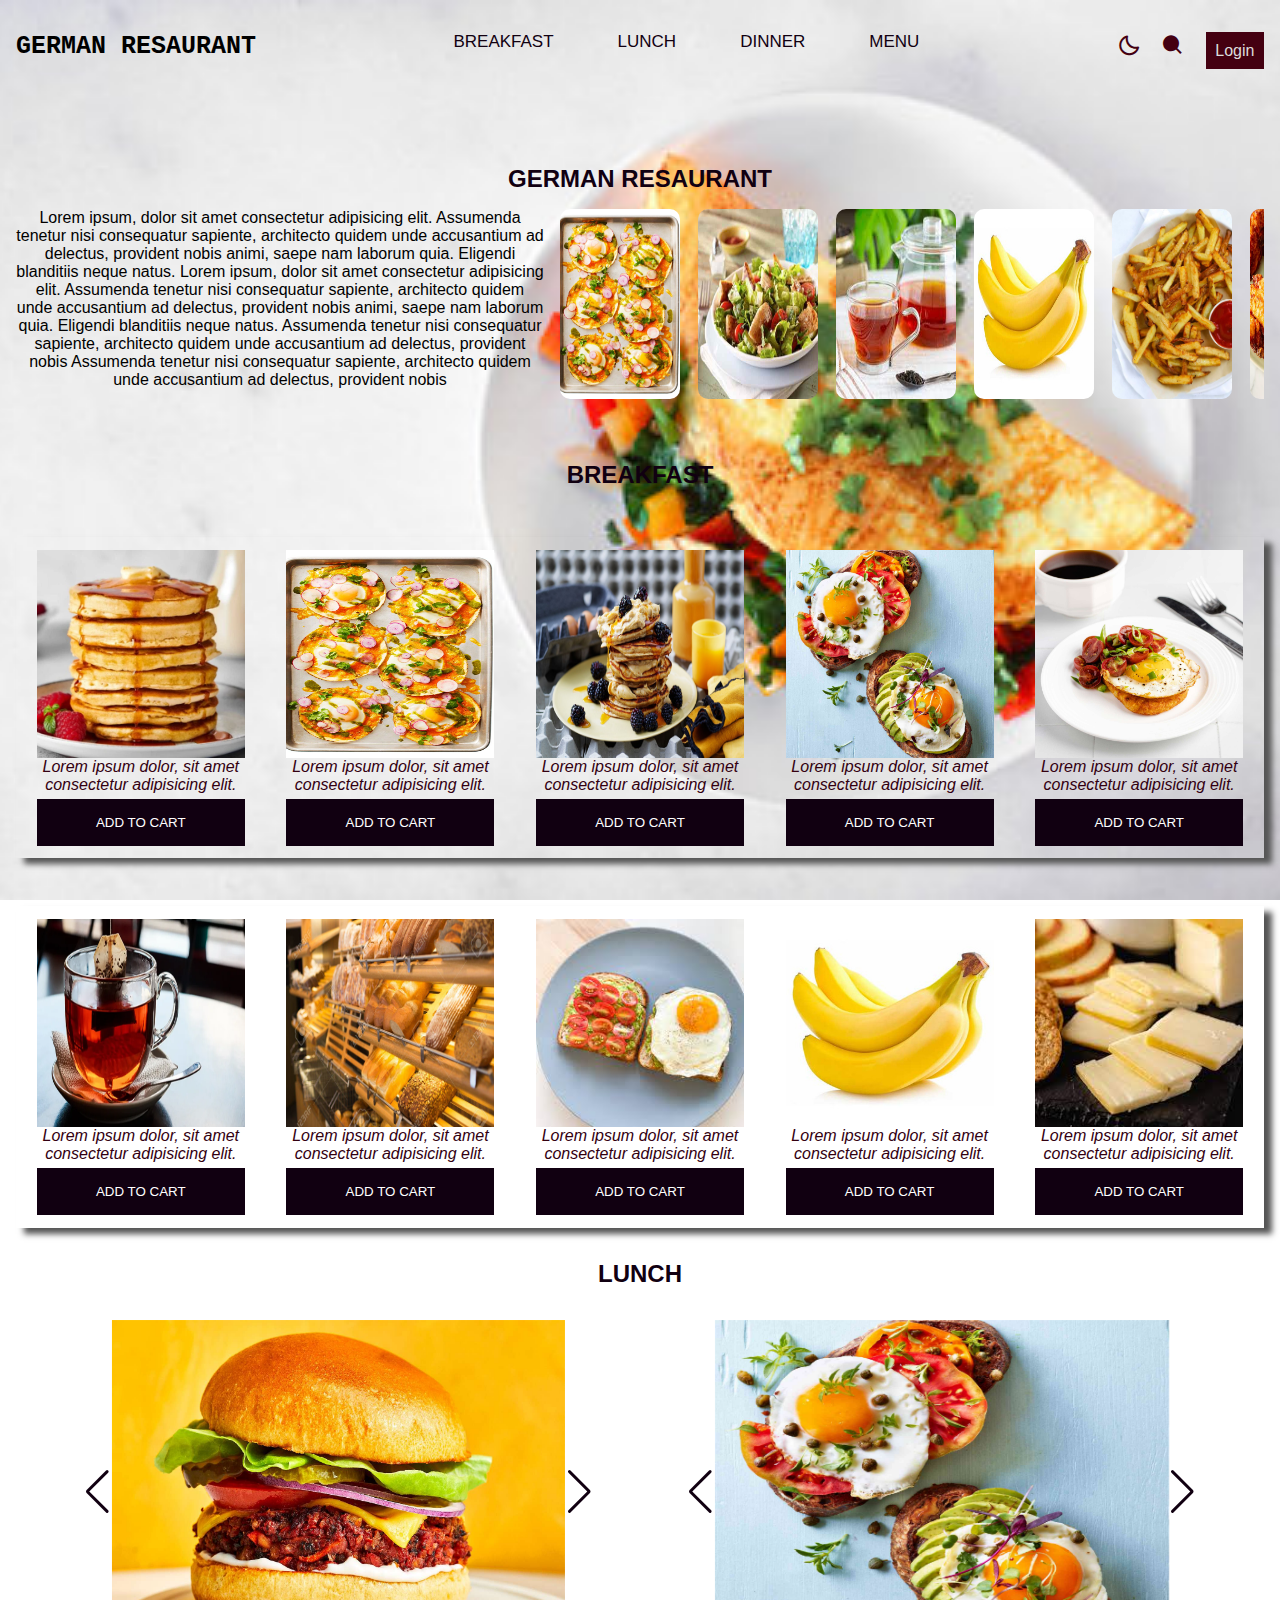
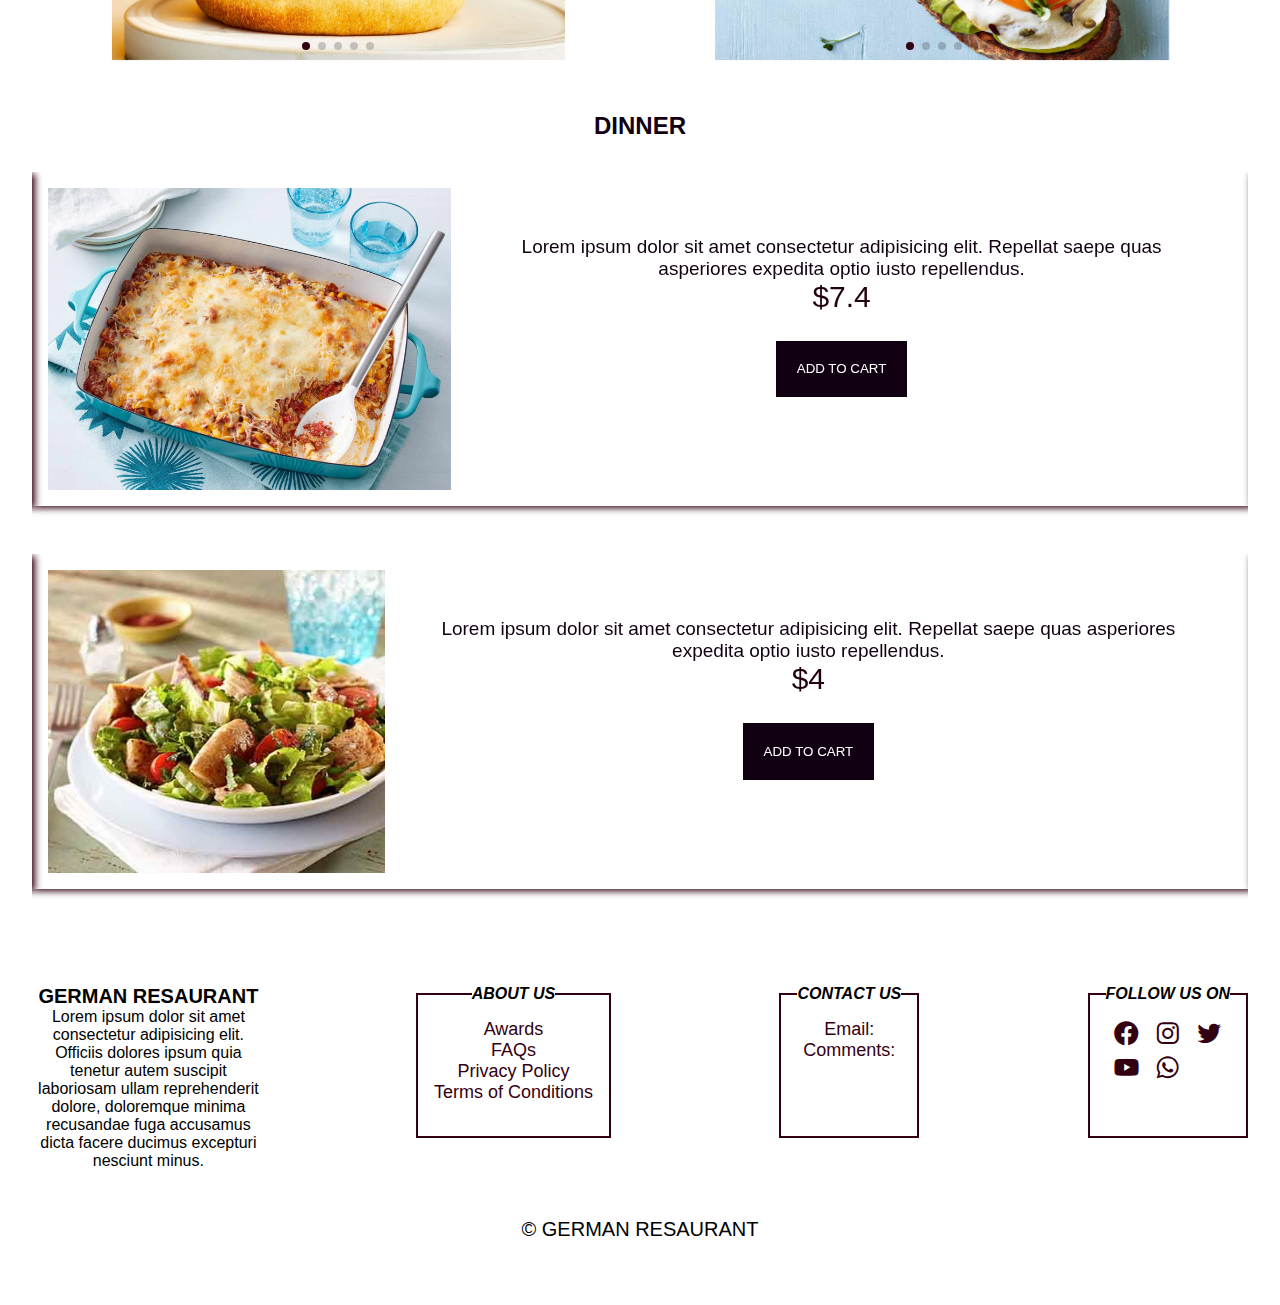
<file: HOME/home.html>
<!DOCTYPE html>
<html lang="en">
<head>
    <meta charset="UTF-8">
    <meta name="viewport" content="width=device-width, initial-scale=1.0">
    <title>GERMAN RESAURANT</title>
    <link rel="stylesheet" href="home.css">
    <link rel="stylesheet" href="../food.css">
    <link href='https://unpkg.com/boxicons@2.1.4/css/boxicons.min.css' rel='stylesheet'>
    <link rel="icon" type="image/x-icon" href="../ICONS&IMGS/dish-solid-24.png">
    <link rel="stylesheet" href="../styles/styles/swiper-bundle.min.css">
    <script src="home.js" defer></script>
</head>
<body>
    <!-- HEADER -->
    <header>
        <ol class="header--links">
            <li id="german">GERMAN RESAURANT</li>
            <li>
                <ol id="links">
                    <li title="HOME"><a href ="../BREAKFAST/breakfast.html" class="a">BREAKFAST</a></li>
                    <li title="ABOUT"><a href="../LUNCH/lunch.html" class="a">LUNCH</a></li>
                    <li title="CONTACTS"><a href="../DINNER/dinner.html" class="a">DINNER</a></li>
                    <li title="HELP"><a href="../MENU/menu.html" class="a">MENU</a></li>
                </ol>
            </li>
            <li id="search_container">
                <i class='bx bx-moon themeIcon' id="themeIcon" onclick="darkmode()"></i>
                <i class='bx bxs-search search-button' id="search-button"></i>
                <button class="log">Login</button>
            </li>
        </ol>
    </header>
<!-- CART -->
<div class="cartBox" style="display: none;">
    <input type="number" class="number" value="0" readonly>
    <img src="../ICONS&IMGS/cart1.png">
    <button class="purchase">PURCHASE</button>
</div>
<!-- SEARCH -->
<section class="search" id="search-content">
    <div class="search-wrapper">
        <label for="search">Search Here...</label>
        <input type="search" id="search" data-search class="data-search" placeholder="Search...">
    </div>
    <i class='bx bx-x' id="search-close"></i>
</section>
    <main class="main">
        <section class="restaurant">
            <h2 class="homeTitle">GERMAN RESAURANT</h2>
            <div class="homeContainer">
                <p class="homeText">
                    Lorem ipsum, dolor sit amet consectetur adipisicing elit. 
                    Assumenda tenetur nisi consequatur sapiente, architecto 
                    quidem unde accusantium ad delectus, provident nobis 
                    animi, saepe nam laborum quia. Eligendi blanditiis neque natus.
                    Lorem ipsum, dolor sit amet consectetur adipisicing elit. 
                    Assumenda tenetur nisi consequatur sapiente, architecto 
                    quidem unde accusantium ad delectus, provident nobis 
                    animi, saepe nam laborum quia. Eligendi blanditiis neque natus.
                    Assumenda tenetur nisi consequatur sapiente, architecto 
                    quidem unde accusantium ad delectus, provident nobis 
                    Assumenda tenetur nisi consequatur sapiente, architecto 
                    quidem unde accusantium ad delectus, provident nobis 
                </p>
                <div class="container">
                    <div class="slider-wrapper">
                        <div class="image-list">
                            <img src="../ICONS&IMGS/breakfast.jpg" class="image-item" loading="lazy">
                            <img src="../ICONS&IMGS/Salad 1.jpg" class="image-item" loading="lazy">
                            <img src="../ICONS&IMGS/tea.jpg" class="image-item" loading="lazy">
                            <img src="../ICONS&IMGS/banana.jpg" class="image-item" loading="lazy">
                            <img src="../ICONS&IMGS/Chips 2.jpg" class="image-item" loading="lazy">
                            <img src="../ICONS&IMGS/Chicken 1.webp" class="image-item" loading="lazy">
                            <img src="../ICONS&IMGS/caserole.jpg" class="image-item" loading="lazy">
                            <img src="../ICONS&IMGS/Potage.webp" class="image-item" loading="lazy">
                            <img src="../ICONS&IMGS/pizza 3.jpg" class="image-item" loading="lazy">
                            <img src="../ICONS&IMGS/potatoes.webp" class="image-item" loading="lazy">
                        </div>
                    </div>
                </div>
            </div>
        </section>
        <section class="breakfast" id="breakfast">
            <h2  class="homeTitle">BREAKFAST</h2>
            <div class="breakfastContainer">
                <div class="breakfastImages">
                    <div class="imageItem">
                        <p class="price" id="price">$2.4</p>
                        <img src="../ICONS&IMGS/40 Best Keto Breakfasts.webp" loading="lazy" width="500px" height="500px">
                        <p class="imgText">Lorem ipsum dolor, sit amet consectetur adipisicing elit.</p>
                        <button type="submit" class="cartButton" data-values="pancake normalPancake">ADD TO CART</button>
                    </div>
                    <div class="imageItem">
                        <p class="price" id="price">$3</p>
                        <img src="../ICONS&IMGS/breakfast.jpg" loading="lazy" width="500px" height="40%">
                        <p class="imgText">Lorem ipsum dolor, sit amet consectetur adipisicing elit.</p>
                        <button type="submit" class="cartButton" data-values="taco normalCake">ADD TO CART</button>
                    </div>
                    <div class="imageItem">
                        <p class="price" id="price">$5</p>
                        <img src="../ICONS&IMGS/64 easy sweet breakfast recipes to put you in a good mood.jpg" loading="lazy">
                        <p class="imgText">Lorem ipsum dolor, sit amet consectetur adipisicing elit.</p>
                        <button type="submit" class="cartButton" data-values="pancake blackberryPancake">ADD TO CART</button>
                    </div>
                    <div class="imageItem">
                        <p class="price" id="price">$2.4</p>
                        <img src="../ICONS&IMGS/Egg Tartine.jpg" loading="lazy">
                        <p class="imgText">Lorem ipsum dolor, sit amet consectetur adipisicing elit.</p>
                        <button type="submit" class="cartButton" data-values="eggTortine normalTortine">ADD TO CART</button>
                    </div>
                    <div class="imageItem">
                        <p class="price" id="price">$3.2</p>
                        <img src="../ICONS&IMGS/Hash-Brown Breakfast Toast with Egg & Salsa.jpg" loading="lazy">
                        <p class="imgText">Lorem ipsum dolor, sit amet consectetur adipisicing elit.</p>
                        <button type="submit" class="cartButton" data-values="eggTortine friedTortune">ADD TO CART</button>
                    </div>
                </div>
                <div class="breakfastImages">
                    <div class="imageItem">
                        <p class="price" id="price">$2.4</p>
                        <img src="../ICONS&IMGS/tea.webp" loading="lazy" width="500px" height="500px">
                        <p class="imgText">Lorem ipsum dolor, sit amet consectetur adipisicing elit.</p>
                        <button type="submit" class="cartButton" data-values="tea mukaru">ADD TO CART</button>
                    </div>
                    <div class="imageItem">
                        <p class="price" id="price">$3</p>
                        <img src="../ICONS&IMGS/pain.jpg" loading="lazy" width="500px" height="40%">
                        <p class="imgText">Lorem ipsum dolor, sit amet consectetur adipisicing elit.</p>
                        <button type="submit" class="cartButton" data-values="bread normalBread">ADD TO CART</button>
                    </div>
                    <div class="imageItem">
                        <p class="price" id="price">$5</p>
                        <img src="../ICONS&IMGS/Quick healthy breakfast.jfif" loading="lazy">
                        <p class="imgText">Lorem ipsum dolor, sit amet consectetur adipisicing elit.</p>
                        <button type="submit" class="cartButton" data-values="eggTortine tortine">ADD TO CART</button>
                    </div>
                    <div class="imageItem">
                        <p class="price" id="price">$2.4</p>
                        <img src="../ICONS&IMGS/banana.jpg" loading="lazy">
                        <p class="imgText">Lorem ipsum dolor, sit amet consectetur adipisicing elit.</p>
                        <button type="submit" class="cartButton" data-values="banana normalBanana">ADD TO CART</button>
                    </div>
                    <div class="imageItem">
                        <p class="price" id="price">$3.2</p>
                        <img src="../ICONS&IMGS/cheese 1.jpg" loading="lazy">
                        <p class="imgText">Lorem ipsum dolor, sit amet consectetur adipisicing elit.</p>
                        <button type="submit" class="cartButton" data-values="cheese normalCheese">ADD TO CART</button>
                    </div>
                </div>
            </div>
        </section>
        <section class="lunch" id="lunch">
            <h2 class="homeTitle">LUNCH</h2>
            <div class="lunchContainer">
                <div class="lunchImageContainer">
                    <div class="swiper">
                        <div class="swiper-wrapper">
                            <div class="swiper-slide">
                                <div class="lunchText">
                                    <p style="color: #101;">
                                        Lorem ipsum dolor sit amet consectetur <br> adipisicing 
                                        elit. Rerum, <br> fugit vitae. Excepturi voluptatem omnis. <br>
                                        <span style="color: #fff;font-size: 30px;">$5</span>
                                    </p>
                                    <button type="submit" class="lunchButton cartButton" data-values="burger normalBurger">ADD TO CART</button>
                                </div>
                                <img src="../ICONS&IMGS/burger 1.jpg">
                            </div>
                            <div class="swiper-slide">
                                <div class="lunchText">
                                    <p>
                                        Lorem ipsum dolor sit amet consectetur <br> adipisicing 
                                        elit. Rerum, <br> fugit vitae. Excepturi voluptatem omnis. <br>
                                        <span style="color: #fff;font-size: 30px;">$3.5</span>
                                    </p>
                                    <button type="submit" class="lunchButton cartButton" data-values="chicken friedChicken">ADD TO CART</button>
                                </div>
                                <img src="../ICONS&IMGS/Chicken 2.webp">
                            </div>
                            <div class="swiper-slide">
                                <div class="lunchText">
                                    <p>
                                        Lorem ipsum dolor sit amet consectetur <br> adipisicing 
                                        elit. Rerum, <br> fugit vitae. Excepturi voluptatem omnis. <br>
                                        <span style="color: #fff;font-size: 30px;">$5.4</span>
                                    </p>
                                    <button type="submit" class="lunchButton cartButton" data-values="chips normalChips">ADD TO CART</button>
                                </div>
                                <img src="../ICONS&IMGS/Chips 3.webp">
                            </div>
                            <div class="swiper-slide">
                                <div class="lunchText">
                                    <p>
                                        Lorem ipsum dolor sit amet consectetur <br> adipisicing 
                                        elit. Rerum, <br> fugit vitae. Excepturi voluptatem omnis. <br>
                                        <span style="color: #fff;font-size: 30px;">$6.3</span>
                                    </p>
                                    <button type="submit" class="lunchButton cartButton" data-values="fish friedFish">ADD TO CART</button>
                                </div>
                                <img src="../ICONS&IMGS/Fried-Fish.jpg">
                            </div>
                            <div class="swiper-slide">
                                <div class="lunchText">
                                    <p style="color: #201;">
                                        Lorem ipsum dolor sit amet consectetur <br> adipisicing 
                                        elit. Rerum, <br> fugit vitae. Excepturi voluptatem omnis. <br>
                                        <span style="color: #fff;font-size: 30px;">$9.4</span>
                                    </p>
                                    <button type="submit" class="lunchButton cartButton" data-values="omulete normalOmlete">ADD TO CART</button>
                                </div>
                                <img src="../ICONS&IMGS/omulete.jpg">
                            </div>
                        </div>
                        <div class="swiper-pagination"></div>
                        <div class="swiper-button-prev"></div>
                        <div class="swiper-button-next"></div>
                    </div>
                </div>
                <div class="lunchImageContainer">
                    <div class="swiper">
                        <div class="swiper-wrapper">
                            <div class="swiper-slide">
                                <div class="lunchText">
                                    <p style="color: #fff;">
                                        Lorem ipsum dolor sit amet consectetur <br> adipisicing 
                                        elit. Rerum, <br> fugit vitae. Excepturi voluptatem omnis. <br>
                                        <span style="color: #fff;font-size: 30px;">$4.7</span>
                                    </p>
                                    <button type="submit" class="lunchButton cartButton" data-values="eggTortine advancedTortine">ADD TO CART</button>
                                </div>
                                <img src="../ICONS&IMGS/Egg Tartine.jpg">
                            </div>
                            <div class="swiper-slide">
                                <div class="lunchText">
                                    <p>
                                        Lorem ipsum dolor sit amet consectetur <br> adipisicing 
                                        elit. Rerum, <br> fugit vitae. Excepturi voluptatem omnis. <br>
                                        <span style="color: #fff;font-size: 30px;">$15.3</span>
                                    </p>
                                    <button type="submit" class="lunchButton cartButton" data-values="potatoes normalPotatoes">ADD TO CART</button>
                                </div>
                                <img src="../ICONS&IMGS/potatoes.webp">
                            </div>
                            <div class="swiper-slide">
                                <div class="lunchText">
                                    <p>
                                        Lorem ipsum dolor sit amet consectetur <br> adipisicing 
                                        elit. Rerum, <br> fugit vitae. Excepturi voluptatem omnis. <br>
                                        <span style="color: #fff;font-size: 30px;">$6.6</span>
                                    </p>
                                    <button type="submit" class="lunchButton cartButton" data-values="omulete friedOmulete">ADD TO CART</button>
                                </div>
                                <img src="../ICONS&IMGS/omulete.jpg">
                            </div>
                            <div class="swiper-slide">
                                <div class="lunchText">
                                    <p style="color: #201;">
                                        Lorem ipsum dolor sit amet consectetur <br> adipisicing 
                                        elit. Rerum, <br> fugit vitae. Excepturi voluptatem omnis. <br>
                                        <span style="color: #fff;font-size: 30px;">$5.9</span>
                                    </p>
                                    <button type="submit" class="lunchButton cartButton" data-values="pizza normalPizza">ADD TO CART</button>
                                </div>
                                <img src="../ICONS&IMGS/pizza 3.jpg">
                            </div>
                            <div class="swiper-slide">
                                <div class="lunchText">
                                    <p style="color: #201;">
                                        Lorem ipsum dolor sit amet consectetur <br> adipisicing 
                                        elit. Rerum, <br> fugit vitae. Excepturi voluptatem omnis. <br>
                                        <span style="color: #201;font-size: 30px;">$9.5</span>
                                    </p>
                                    <button type="submit" class="lunchButton cartButton" data-values="eggTortine eggRecipe">ADD TO CART</button>
                                </div>
                                <img src="../ICONS&IMGS/Sunny-Side Up Fried Eggs Recipe.jpg">
                            </div>
                        </div>

                        <div class="swiper-pagination"></div>

                        <div class="swiper-button-prev"></div>
                        <div class="swiper-button-next"></div>
                    </div>
                </div>
            </div>
        </section>
        <section class="dinner" id="dinner">
            <h2 class="homeTitle">DINNER</h2>
            <div class="dinnerContainer">
                <div class="dinnerImages">
                    <div class="dinnerSwiper">
                        <div class="swiper-wrapper">
                                <div class="dinnerImage swiper-slide">
                                    <img src="../ICONS&IMGS/caserole.jpg">
                                    <div class="dinnerText">
                                        <p>
                                            Lorem ipsum dolor sit amet consectetur 
                                            adipisicing elit. Repellat saepe quas 
                                            asperiores expedita optio iusto repellendus. <br>
                                            <span style="font-size: 30px;color: #201;">$7.4</span>
                                        </p><br>
                                        <button class="dinnerButton cartButton" data-values="caserole normalCaserole">ADD TO CART</button>
                                    </div>
                                </div>
                                <div class="dinnerImage swiper-slide">
                                    <img src="../ICONS&IMGS/Potage.webp">
                                    <div class="dinnerText">
                                        <p>
                                            Lorem ipsum dolor sit amet consectetur 
                                            adipisicing elit. Repellat saepe quas 
                                            asperiores expedita optio iusto repellendus. <br>
                                            <span style="font-size: 30px;color: #201;">$5</span>
                                        </p><br>
                                        <button class="dinnerButton cartButton" data-values="potage normalPotage">ADD TO CART</button>
                                    </div>
                                </div>
                                <div class="dinnerImage swiper-slide">
                                    <img src="../ICONS&IMGS/pizza 1.jpg">
                                    <div class="dinnerText">
                                        <p>
                                            Lorem ipsum dolor sit amet consectetur 
                                            adipisicing elit. Repellat saepe quas 
                                            asperiores expedita optio iusto repellendus. <br>
                                            <span style="font-size: 30px;color: #201;">$12</span>
                                        </p><br>
                                        <button class="dinnerButton cartButton" data-values="pizza advancedPizza">ADD TO CART</button>
                                    </div>
                                </div>
                                <div class="dinnerImage swiper-slide">
                                    <img src="../ICONS&IMGS/rice.jpg">
                                    <div class="dinnerText">
                                        <p>
                                            Lorem ipsum dolor sit amet consectetur 
                                            adipisicing elit. Repellat saepe quas 
                                            asperiores expedita optio iusto repellendus. <br>
                                            <span style="font-size: 30px;color: #201;">$7</span>
                                        </p><br>
                                        <button class="dinnerButton cartButton" data-values="rice redRice">ADD TO CART</button>
                                    </div>
                                </div>
                                <div class="dinnerImage swiper-slide">
                                    <img src="../ICONS&IMGS/potatoes.webp">
                                    <div class="dinnerText">
                                        <p>
                                            Lorem ipsum dolor sit amet consectetur 
                                            adipisicing elit. Repellat saepe quas 
                                            asperiores expedita optio iusto repellendus. <br>
                                            <span style="font-size: 30px;color: #201;">$10</span>
                                        </p><br>
                                        <button class="dinnerButton cartButton" data-values="potage normalPotage">ADD TO CART</button>
                                    </div>
                                </div>
                                <div class="dinnerImage swiper-slide">
                                    <img src="../ICONS&IMGS/coffee.png">
                                    <div class="dinnerText">
                                        <p>
                                            Lorem ipsum dolor sit amet consectetur 
                                            adipisicing elit. Repellat saepe quas 
                                            asperiores expedita optio iusto repellendus. <br>
                                            <span style="font-size: 30px;color: #201;">$6.6</span>
                                        </p><br>
                                        <button class="dinnerButton cartButton" data-values="coffee normalCoffee">ADD TO CART</button>
                                    </div>
                                </div>
                                <div class="dinnerImage swiper-slide">
                                    <img src="../ICONS&IMGS/tea 2.jpg">
                                    <div class="dinnerText">
                                        <p>
                                            Lorem ipsum dolor sit amet consectetur 
                                            adipisicing elit. Repellat saepe quas 
                                            asperiores expedita optio iusto repellendus. <br>
                                            <span style="font-size: 30px;color: #201;">$7.4</span>
                                        </p><br>
                                        <button class="dinnerButton cartButton" data-values="tea normalTea">ADD TO CART</button>
                                    </div>
                                </div>
                        </div>
                    </div>
                </div>
                <div class="dinnerImages">
                    <div class="dinnerSwiper">
                        <div class="swiper-wrapper">
                                <div class="dinnerImage swiper-slide">
                                    <img src="../ICONS&IMGS/Salad 1.jpg">
                                    <div class="dinnerText">
                                        <p>
                                            Lorem ipsum dolor sit amet consectetur 
                                            adipisicing elit. Repellat saepe quas 
                                            asperiores expedita optio iusto repellendus. <br>
                                            <span style="font-size: 30px;color: #201;">$4</span>
                                        </p><br>
                                        <button class="dinnerButton cartButton" data-values="salad normalSalad">ADD TO CART</button>
                                    </div>
                                </div>
                                <div class="dinnerImage swiper-slide">
                                    <img src="../ICONS&IMGS/Sunny-Side Up Fried Eggs Recipe.jpg">
                                    <div class="dinnerText">
                                        <p>
                                            Lorem ipsum dolor sit amet consectetur 
                                            adipisicing elit. Repellat saepe quas 
                                            asperiores expedita optio iusto repellendus. <br>
                                            <span style="font-size: 30px;color: #201;">$3.55</span>
                                        </p><br>
                                        <button class="dinnerButton cartButton" data-values="eggRecipe advancedTortine">ADD TO CART</button>
                                    </div>
                                </div>
                                <div class="dinnerImage swiper-slide">
                                    <img src="../ICONS&IMGS/Chips 1.avif">
                                    <div class="dinnerText">
                                        <p>
                                            Lorem ipsum dolor sit amet consectetur 
                                            adipisicing elit. Repellat saepe quas 
                                            asperiores expedita optio iusto repellendus. <br>
                                            <span style="font-size: 30px;color: #201;">$7.4</span>
                                        </p><br>
                                        <button class="dinnerButton cartButton" data-values="chips sote">ADD TO CART</button>
                                    </div>
                                </div>
                                <div class="dinnerImage swiper-slide">
                                    <img src="../ICONS&IMGS/cheese 3.jpg">
                                    <div class="dinnerText">
                                        <p>
                                            Lorem ipsum dolor sit amet consectetur 
                                            adipisicing elit. Repellat saepe quas 
                                            asperiores expedita optio iusto repellendus. <br>
                                            <span style="font-size: 30px;color: #201;">$4.5</span>
                                        </p><br>
                                        <button class="dinnerButton cartButton" data-values="cheese advancedCheese">ADD TO CART</button>
                                    </div>
                                </div>
                                <div class="dinnerImage swiper-slide">
                                    <img src="../ICONS&IMGS/Fish 1.jpg">
                                    <div class="dinnerText">
                                        <p>
                                            Lorem ipsum dolor sit amet consectetur 
                                            adipisicing elit. Repellat saepe quas 
                                            asperiores expedita optio iusto repellendus. <br>
                                            <span style="font-size: 30px;color: #201;">$3.5</span>
                                        </p><br>
                                        <button class="dinnerButton cartButton" data-values="fish normalFish">ADD TO CART</button>
                                    </div>
                                </div>
                        </div>
                    </div>
                </div>
            </div>
        </section>
    </main>
    <footer>
        <section class="footer">
            <div class="smallnote">
                <h2 class="footerTitle">GERMAN RESAURANT</h2>
                <p>
                    Lorem ipsum dolor sit amet consectetur adipisicing elit. Officiis dolores ipsum quia tenetur 
                    autem suscipit laboriosam ullam reprehenderit dolore, doloremque minima recusandae fuga 
                    accusamus dicta facere ducimus excepturi nesciunt minus.
                </p>
            </div>
            <div class="footerLinks">
                <fieldset class="about">
                    <legend>ABOUT US</legend>
                    <ul>
                        <li><a href="../ABOUT/about.html#awards">Awards</a></li>
                        <li><a href="../ABOUT/about.html#faqs">FAQs</a></li>
                        <li><a href="../ABOUT/about.html#privacy">Privacy Policy</a></li>
                        <li><a href="../ABOUT/about.html#terms">Terms of Conditions</a></li>
                    </ul>
                </fieldset>
                <fieldset class="contacts">
                    <legend>CONTACT US</legend>
                    <ul>
                        <li><a href="../CONTACTS/contacts.html#contacts">Email:</a></li>
                        <li><a href="../CONTACTS/contacts.html#comment">Comments:</a></li>
                    </ul>
                </fieldset>
                <fieldset class="follow">
                    <legend>FOLLOW US ON</legend>
                    <ul>
                        <li><a href="#"><i class='bx bxl-facebook-circle'></i></a></li>
                        <li><a href="#"><i class='bx bxl-instagram'></i></a></li>
                        <li><a href="#"><i class='bx bxl-twitter'></i></a></li>
                        <li><a href="#"><i class='bx bxl-youtube'></i></a></li>
                        <li><a href="#"><i class='bx bxl-whatsapp'></i></a></li>
                    </ul>
                </fieldset>
            </div>
        </section>
        <div class="copy">
            &copy; GERMAN RESAURANT
        </div>
    </footer>
    <script src="../script/main.js"></script>
<script src="../script/cart.js"></script>
<script src="../script/search.js"></script>
<script src="../script/SWIPERS/swiper-bundle.min.js"></script>
</body>
</html>
</file>
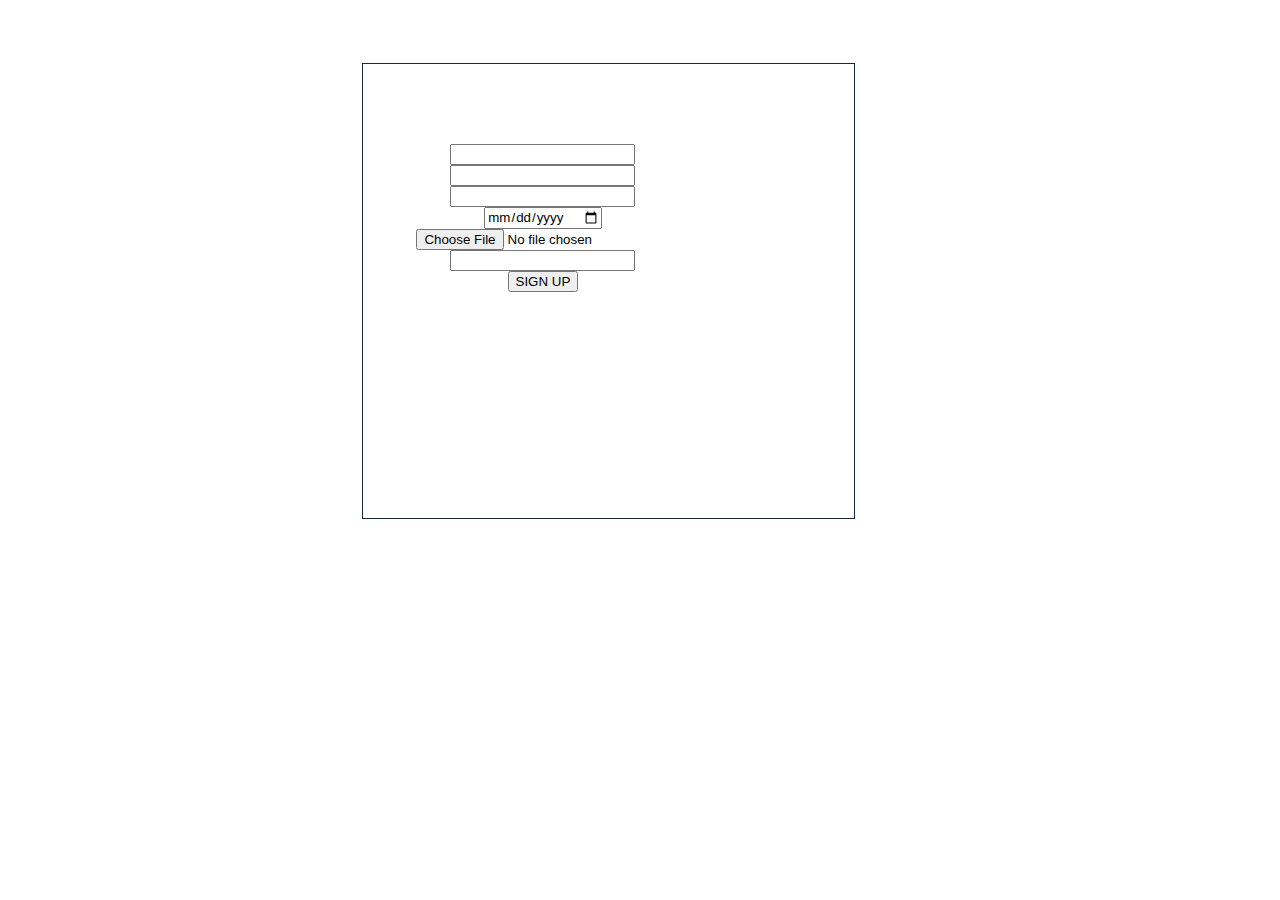
<file: SIGN UP/sign.html>
<!DOCTYPE html>
<html lang="en">
<head>
    <meta charset="UTF-8">
    <meta name="viewport" content="width=device-width, initial-scale=1.0">
    <title>GERMAN RESTAURANT</title>
    <link rel="stylesheet" href="sign.css">
</head>
<body>
    <div class="sign">
        <div class="form-box">
            <div class="input">
                <input type="text" name="name" id="name">
                <input type="email" name="email" id="email">
                <input type="password" name="password" id="password">
                <input type="date" name="date" id="date">
                <input type="file" name="file" id="file">
                <input type="text" name="text" id="country">
                <a href="../HOME/home.html"><button>SIGN UP</button></a>
            </div>
        </div>
    </div>
</body>
</html>
</file>
<file: WELCOME/welcome.css>
body{
    background-image: url(../ICONS&IMGS/caserole\ 1.jpg);
    background-attachment: fixed;
    background-repeat: no-repeat;
    object-fit: cover;
    background-size: cover;
    position: fixed;
}

h1{
    color: #162839;
    font-family: 'Times New Roman', Times, serif;
    font-size: 70px;
    text-align: center;
    margin-top: 4cm;
}

#search_bar{
    height: 50px;
    border: 2px solid #162839;
    background: #bcd;
    border-right: none;
    border-bottom-left-radius: 10px;
    border-top-left-radius: 10px;
}

button{
    text-align: center;
    font-family: 'Times New Roman', Times, serif;
    width: 2cm;
    height: 56px;
    color: #162839;
    cursor: pointer;
    border-left: none;
    border: 2px solid #162839;
    border-top-right-radius: 10px;
    border-bottom-right-radius: 10px;
}

button:hover{
    box-shadow: #333;
    font-size: larger;
    font-family: 'Lucida Sans', 'Lucida Sans Regular', 'Lucida Grande', 'Lucida Sans Unicode', Geneva, Verdana, sans-serif;
    background-color: #fbf;
    transition: 0.1s;
}

.input-box{
    width: 100%;
    display: flex;
    flex-direction: column;
    align-items: center;
    justify-content: center;
}

marquee{
    font-size: 30px;
    font-weight: 100;
    color: #fff;
    font-family: 'Times New Roman', Times, serif;
}

.index-links, #links, .search{
    display: flex;
    list-style-type: none;
    justify-content: space-between;
}

#links li{
    font-size: 40px;
    color: #162839;
    display: flex;
    padding: 0.4cm;
    justify-content: space-between;
}

header ol li{
    color: #bcd;
    font-family: sans-serif;
    font-weight: 700;
}

#links li a{
    color: #bcd;
    font-size: 20px;
    text-decoration: none;
}

#links li a:hover{
    color: #fff;
    transition: 0.3s;
    font-style: italic;
}

#german{
    font-size: 40px;
}

.images{
    width: 5cm;
    border: #162839 1px solid;
}

main{
    display: flex;
}

.image{
    height: 12.6cm;
    width: 7cm;
    overflow: hidden;
}

::placeholder{
    color: #162839;
    font-weight: 600;
}
</file>
<file: BREAKFAST/breakfast.css>
*{
    margin: 0;
    padding: 0;
}

body{
    background: url(../ICONS&IMGS/64\ easy\ sweet\ breakfast\ recipes\ to\ put\ you\ in\ a\ good\ mood.jpg);
    background-attachment: fixed;
    background-repeat: no-repeat;
    background-size: cover;
    text-align: center;
    transition: .8s;
}

/* HEADER PART */
header{
    padding: 2rem 1rem;
    margin-bottom: 3rem;
}

.header--links{
    display: flex;
    justify-content: space-between;
    list-style: none;
}

#german{
    font-size: 25px;
    font-weight: 600;
    font-variant: small-caps;
    font-family: monospace;
}

#links{
    display: flex;
    list-style: none;
    justify-content: space-between;
}

#links a{
    text-decoration: none;
    color: #101;
    padding-inline: 2rem;
    font-size: 17px;
    font-weight: 500;
}

#links a:hover{
    color: #301;
    text-shadow: 1px 2px 1px #301;
}

.search{
    display: flex;
    list-style: none;
}

#search_bar{
    border: 1px solid #101;
    width: 5cm;
    height: 1cm;
    border-top-left-radius: 10px;
    border-bottom-left-radius: 10px;
}

.search button{
    border: 1px solid #101;
    height: 1cm;
    border-top-right-radius: 10px;
    border-bottom-right-radius: 10px;
}

/* MAIN SECTION */
main section{
    margin-bottom: 2rem;
}

.homeTitle{
    color: #101;
    margin-bottom: 1rem;
}

/* SOME CSS FOR IMAGES */
.breakfastImages{
    display: grid;
    grid-template-columns: repeat(5, 2fr);
    width: 100%;
    position: relative;
    margin-top: 3rem;
    box-shadow: 8px 6px 6px #555;
}

.imageItem{
    position: relative;
    padding: .8rem;
    margin-inline: .5rem;
    display: grid;
}

.imageItem img{
    width: 100%;
    height: 5.5cm;
}

.imgText, #price{
    color: #301;
    text-wrap: wrap;
    font-style: oblique;
}

#price{
    top: 30%;
    position: absolute;
    left: 40%;
    font-size: 34px;
    font-weight: bold;
    display: none;
}

.imageItem:hover img{
    transition: .4s;
    opacity: .8;
    background: #fff;
    box-shadow: 3px 4px 2px #301;
}

.imageItem:hover #price{
    display: block;
    z-index: 40;
    transition: .4s;
}

.cartButton{
    padding: 1rem;
    color: #fff;
    background: #101;
    border: none;
    margin-top: .3rem;
}

.cartButton:hover{
    box-shadow: 2px 1px 1px #301;
    transition: .4s;
    background: #701;
}

/* DINNNER PART */
.dinnerImages{
    position: relative;
    width: 96%;
    height: auto;
    padding: 1rem;
}

.dinnerImages img{
    width: 12cm;
    height: 8cm;
}

.dinnerText{
    padding: 3rem;
    font-size: 19px;
    color: #101;
    right: 0;
}

.dinnerImage{
    padding: 1rem;
    background: transparent;
    display: inline-flex;
    box-shadow: 3px 2px 7px #301;
    margin-bottom: 1rem;
}

.dinnerButton{
    background: #101;
    color: #fff;
    padding: 1.3rem;
    border: none;
    outline: none;
}

.dinnerButton:hover{
    background: #301;
    transition: .4s;
    box-shadow: 3px 2px 5px #301;
}

.dinnerSwiper{
    overflow: hidden;
}

/* FOOTER PART */
.footerTitle{
    text-align: center;
    font-size: 20px;
}

footer{
    padding: 1rem 2rem;
    color: #fff;
    text-align: center;
}

.footerLinks{
    width: 100%;
   display: flex;
   justify-content: space-between;
   margin-bottom: 2rem;
}

.footerLinks ul{
    list-style-type: none;
}

.footerLinks a{
    text-decoration: none;
    color: #fff;
    font-size: 18px;
    text-align: left;
}

.footerLinks a:hover{
    color: #701;
    text-shadow: 2px 4px 4px #701;
}

.footerLinks fieldset{
    padding: 1rem;
    border: 2px solid #301;
}

.footerLinks legend{
    font-weight: bold;
    font-style: oblique;
}

.footer{
    display: flex;
    justify-content: space-between;
}

.smallnote{
    width: 9cm;
    margin-right: 4cm;
}

.follow ul{
    display: grid;
    grid-template-columns: repeat(3, 1fr);
    font-size: 26px;
}

.follow ul i{
    font-size: 29px;
}

.copy{
    text-align: center;
    font-size: 20px;
    margin: 3rem;
}
</file>
<file: food.css>
/* === THE CART CSS FOR ALL PAGES === */
.cartBox{
    width: 5cm;
    height: 3cm;
    background: linear-gradient(to right, #101, #401, #602, #101, #401);
    border-radius: 20px;
    border: 2px solid #401;
    position: fixed;
    top: 2cm;
    right: 1rem;
    overflow: hidden;
    z-index: 100;
    animation: shake 0.5s ease-in-out;
}

.cartBox img{
    width: 3cm;
    position: relative;
    overflow: hidden;
}

.purchase{
    padding: .8rem;
    position: absolute;
    bottom: 0;
    left: 0;
    right: 0;
    border-radius: 14px;
    outline: none;
    border: none;
    background: #602;
    color: #ddd;
    font-size: 20px;
    cursor: pointer;
}

.purchase:hover{
    background: #803;
    color: #fff;
    box-shadow: 2px 4px 8px #fff;
    transition: .4s;
}

.number{
    position: absolute;
    top: 0;
    left: 1px;
    background-color: #0ac;
    height: 2rem;
    text-indent: 1rem;
    width: 4rem;
    border: none;
    border-radius: 20px;
    color: #fff;
    font-size: 19px;
    font-weight: bold;
    overflow: hidden;
    outline: none;
    z-index: 300;
}

.number:hover{
    background: #0ef;
    color: #101;
    transition: .3s;
    cursor: pointer;
}

@keyframes shake {
    0% { transform: translateX(0); }
    20% { transform: translateX(-5px) rotate(-5deg); }
    40% { transform: translateX(5px) rotate(5deg); }
    60% { transform: translateX(-5px) rotate(-5deg); }
    80% { transform: translateX(5px) rotate(5deg); }
    100% { transform: translateX(0); }
}

/* === THE SEARCH CONTAINER CSS === */
.search{
    position: fixed;
    top: -120%;
    width: 100%;
    height: 100%;
    backdrop-filter: blur(16px);
    z-index: 100;
    text-align: left;
    justify-content: center;
    padding: 2rem;
    transition: .4s;
}

.search i{
    position: absolute;
    right: 1rem;
    top: 1rem;
    font-size: 30px;
    color: navajowhite;
    background: #0ac;
    border-radius: 50%;
    transition: .3s;
}

.search i:hover{
    background: #0ef;
    transition: .4s;
}

.search-wrapper{
    padding: 1rem;
    border: 2px solid;
    height: 2.5cm;
    width: 80%;
    display: block;
}

.search-wrapper label{
    font-size: 22px;
    color: #101;
}

.data-search{
    width: 80%;
    min-height: 1cm;
    background: #eee;
    border: none;
    text-align: center;
    font-size: 20px;
    color: hsla(230, 3%, 10%, .8);
    outline: none;
}

.log{
    padding: .6rem;
    font-size: 16px;
    color: #ddd;
    background: #401;
    border: none;
    outline: none;
    margin: 0;
}

.log:hover{
    background: #602;
    box-shadow: 3px 4px 8px #602;
    transition: .3s;
}

.search-button, .themeIcon{
    color: #401;
    font-size: 24px;
    margin-right: 1rem;
    cursor: pointer;
    transition: .4s;
}

.search-button:hover, .themeIcon:hover{
    color: #803;
    transition: .3s;
}

.show-search{
    top: 0;
}

/* DARK MODE CSS */
.darkMode{
    background: url(ICONS&IMGS/omlete.jpg) no-repeat fixed;
    background-size: cover;
    background-position: center;
    color: #bcd;
    transition: .6s;
}

.darkMode a{
    color: #bcd;
}

.darkMode a:hover{
    color: #fff;
}

.darkMode #links a{
    color: #bcd;
}

.darkMode #links a:hover{
    color: #fff;
    text-shadow: 2px 4px 8px #bcd;
    transition: .3s;
}

.darkMode #search-bar{
    border-color: #bcd;
    transition: .3s;
}

.darkMode #search_bar{
    border-color: #bcd;
    transition: .3s;
}

.darkMode .homeTitle{
    color: #bcd;
    transition: .3s;
}

.darkMode .menuTitla{
    color: #bcd;
    transition: .3s;
}

.darkMode .breakfastImages{
    box-shadow: 8px 6px 6px #8888;
}

.darkMode .imgText{
    color: #bcd;
}

.darkMode .imageItem:hover img{
    box-shadow: 3px 4px 2px #555;
}

.darkMode .swiper-button-next, .darkMode .swiper-button-prev{
    color: #bcd;
}

.darkMode .dinnerText{
    color: #bcd;
}

.darkMode .dinnerImage{
    box-shadow: 3px 2px 7px #bcd;
}

.darkMode .smallnote p{
    color: #bcd;
    transition: .3s;
}

.darkMode legend{
    color: #bcd;
    transition: .3s;
}

.darkMode .footerTitle{
    color: #bcd;
    transition: .4s;
}

.darkMode .footerLinks fieldset{
    border-color: #bcd;
    transition: .3s;
}

.darkMode .search-wrapper label{
    color: #bcd;
    transition: .4s;
}

.darkMode .follow i{
    color: #bcd;
    transition: .4s;
}

/* headers */
.darkMode .log{
    background: #ccc;
    color: #101;
    transition: .3s;
}

.darkMode .log:hover{
    box-shadow: 2px 5px 10px #ccc;
    transition: .3s;
}

.darkMode .log:hover{
    background: #eee;
    color: #404;
    transition: .3s;
}

.darkMode .search-button, .darkMode  .themeIcon{
    color: #ccc;
    transition: .3s;
}

.darkMode .search-button:hover, .darkMode .themeIcon:hover{
    color: #eee;
    transition: .3s;
}

/* main */
.darkMode .imageContainer{
    box-shadow: 2px 5px 10px #ccc;
    transition: .3s;
}

.darkMode table, .darkMode th, .darkMode td{
    border-color: #bcd;
    color: #bcd;
    transition: .4s;
}
</file>
<file: DINNER/dinner.css>
*{
    margin: 0;
    padding: 0;
    box-sizing: border-box;
    font-family: 'Gill Sans', 'Gill Sans MT';
}

body{
    background: url(../ICONS&IMGS/Sunny-Side\ Up\ Fried\ Eggs\ Recipe.jpg) no-repeat fixed;
    background-size: cover;
    text-align: center;
}

/* HEADER CSS PART */
header{
    padding: 2rem 1rem;
    margin-bottom: 3rem;
}

.header--links{
    display: flex;
    justify-content: space-between;
    list-style: none;
}

#german{
    font-size: 25px;
    font-weight: 600;
    font-variant: small-caps;
    font-family: monospace;
}

#links{
    display: flex;
    list-style: none;
    justify-content: space-between;
}

#links a{
    text-decoration: none;
    color: #101;
    padding-inline: 2rem;
    font-size: 17px;
    font-weight: 500;
}

#links a:hover{
    color: #301;
    text-shadow: 1px 2px 1px #301;
}

.search{
    display: flex;
    list-style: none;
}

#search_bar{
    border: 1px solid #101;
    width: 5cm;
    height: 1cm;
    border-top-left-radius: 10px;
    border-bottom-left-radius: 10px;
}

.search button{
    border: 1px solid #101;
    height: 1cm;
    border-top-right-radius: 10px;
    border-bottom-right-radius: 10px;
}

/* MAIN CSS PART */
main{
    padding: 1rem;
}

main section{
    margin-bottom: 2rem;
}

main h2{
    margin-bottom: 2rem;
    margin-top: 2rem;
}

/* LUNCH CSS PART */
.lunchImageContainer{
    padding: 1rem;
}

.swiper-wrapper{
    margin-bottom: 2rem;
    padding: 1rem;
}

.swiper{
    position: relative;
}

.swiper-slide img{
    width: 17cm;
    height: 12cm;
}

.swiper-slide:hover .lunchText{
    display: block;
    transition: .4s;
}

.swiper .swiper-pagination-bullet-active{
    background: #301;
}

.lunchButton{
    padding: 1rem;
    border: none;
    background: #201;
    color: #fff;
}

.lunchButton:hover{
    box-shadow: 2px 3px 8px #701;
    transition: .4s;
    background-color: #701;
}

.lunchText{
    text-align: center;
}

.lunchText p{
    font-size: 22px;
    margin-bottom: .5rem;
}

/* SUPPER PART */
.supperImages{
    position: relative;
    width: 13cm;
    height: fit-content;
    margin: 1rem;
}

.supperImages img{
    width: 13cm;
    height: 8cm;
}

.supperText{
    position: absolute;
    font-size: 30px;
    color: #101;
    top: 30%;
    left: 47%;
    font-weight: bold;
    display: none;
}

.suppermarquee{
    display: flex;
    flex-direction: row;
}

.supperImages:hover .supperText{
    display: block;
}

.supperImages button{
    background: #101;
    margin: 2rem;
    margin-left: 41%;
}

.supperImages button:hover{
    background: #701;
}



/* FOOTER PART */
.footerTitle{
    text-align: center;
    font-size: 20px;
}

footer{
    padding: 1rem 2rem;
}

.footerLinks{
    width: 100%;
   display: flex;
   justify-content: space-between;
   margin-bottom: 2rem;
}

.footerLinks ul{
    list-style-type: none;
}

.footerLinks a{
    text-decoration: none;
    color: #301;
    font-size: 18px;
    text-align: left;
}

.footerLinks a:hover{
    color: #701;
    text-shadow: 2px 4px 4px #701;
}

.footerLinks fieldset{
    padding: 1rem;
    border: 2px solid #301;
}

.footerLinks legend{
    font-weight: bold;
    font-style: oblique;
}

.footer{
    display: flex;
    justify-content: space-between;
}

.smallnote{
    width: 9cm;
    margin-right: 4cm;
}

.follow ul{
    display: grid;
    grid-template-columns: repeat(3, 1fr);
    font-size: 26px;
}

.follow ul i{
    font-size: 29px;
}

.copy{
    text-align: center;
    font-size: 20px;
    margin: 3rem;
}
</file>
<file: HOME/home.css>
*{
    font-family: sans-serif, monospace;
    padding: 0;
    margin: 0;
    box-sizing: border-box;
}

body{
    background: url(../ICONS&IMGS/omulete.jpg) no-repeat fixed;
    background-position: center;
    background-size: cover;
    text-align: center;
    justify-content: center;transition: .7s;
}

/* HEADER CSS PART */
header{
    padding: 2rem 1rem;
    margin-bottom: 3rem;
}

.header--links{
    display: flex;
    justify-content: space-between;
    list-style: none;
}

#german{
    font-size: 25px;
    font-weight: 600;
    font-variant: small-caps;
    font-family: monospace;
}

#links{
    display: flex;
    list-style: none;
    justify-content: space-between;
}

#links a{
    text-decoration: none;
    color: #101;
    padding-inline: 2rem;
    font-size: 17px;
    font-weight: 500;
}

#links a:hover{
    color: #301;
    text-shadow: 1px 2px 1px #301;
    transition: .3s;
}

.search{
    display: flex;
    list-style: none;
}

#search_bar{
    border: 1px solid #101;
    width: 5cm;
    height: 1cm;
    border-top-left-radius: 10px;
    border-bottom-left-radius: 10px;
}

.search button{
    border: 1px solid #301;
    height: 1cm;
    border-top-right-radius: 10px;
    border-bottom-right-radius: 10px;
}

/* MAIN CSS PART */
main{
    padding: 1rem;
}

main section{
    margin-bottom: 2rem;
}

/* HOME CSS PART */
.homeTitle{
    color: #101;
    font-size: 24px;
    margin-bottom: 1rem;
}

.homeContainer{
    display: inline-flex;
    justify-content: space-evenly;
}

.container{
    max-width: 720px;
    width: 65%;
    padding-left: 1rem;
}

.slider-wrapper{
    position: relative;
}

.slider-wrapper .image-list{
    display: grid;
    gap: 18px;
    font-size: 0;
    margin-bottom: 30px;
    overflow-x: auto;
    scrollbar-width: none;
    grid-template-columns: repeat(10, 1fr);
}

.slider-wrapper .image-list::-webkit-scrollbar{
    display: none;
}

.slider-wrapper .image-list .image-item{
    width: 120px;
    height: 190px;
    border-radius: 10px;
}

/* BREAKFAST CSS PART */
.breakfastImages{
    display: grid;
    grid-template-columns: repeat(5, 2fr);
    width: 100%;
    position: relative;
    margin-top: 3rem;
    box-shadow: 8px 6px 6px #555;
}

.imageItem{
    position: relative;
    padding: .8rem;
    margin-inline: .5rem;
    display: grid;
}

.imageItem img{
    width: 100%;
    height: 5.5cm;
}

.imgText, #price{
    color: #301;
    text-wrap: wrap;
    font-style: oblique;
}

#price{
    top: 30%;
    position: absolute;
    left: 40%;
    font-size: 34px;
    font-weight: bold;
    display: none;
}

.imageItem:hover img{
    transition: .4s;
    opacity: .8;
    background: #fff;
    box-shadow: 3px 4px 2px #301;
}

.imageItem:hover #price{
    display: block;
    z-index: 40;
    transition: .4s;
}

.cartButton{
    padding: 1rem;
    color: #fff;
    background: #101;
    border: none;
    margin-top: .3rem;
}

.cartButton:hover{
    box-shadow: 2px 1px 1px #301;
    transition: .4s;
    background: #701;
}

/* LUNCH CSS PART */
.lunchContainer{
    justify-content: space-evenly;
    display: flex;
}

.lunchImageContainer{
    width: 45%;
    background: transparent;
    padding: 1rem;
}

.swiper{
    position: relative;
}

.swiper-slide img{
    width: 12cm;
    height: 9cm;
    transition: .4s;
}

.swiper-slide:hover .lunchText{
    display: block;
    transition: .4s;
}

.swiper .swiper-button-prev, .swiper .swiper-button-next{
    color: #101;
}

.swiper .swiper-button-prev:hover, .swiper .swiper-button-next:hover{
    color: #701;transition: .4s;
}

.swiper .swiper-pagination-bullet-active{
    background: #301;
}

.lunchButton{
    padding: 1rem;
    border: none;
    background: #701;
    color: #fff;
}

.lunchButton:hover{
    box-shadow: 2px 3px 2px #701;
    transition: .4s;
}

.lunchText{
    top: 25%;
    left: 15%;
    position: absolute;
    color: #fff;
    display: none;
}

.lunchText p{
    font-size: 22px;
    margin-bottom: .5rem;
}

/* DINNNER PART */
.dinnerImages{
    position: relative;
    width: 100%;
    height: auto;
    padding: 1rem;
}

.dinnerImages img{
    width: 12cm;
    height: 8cm;
}

.dinnerText{
    padding: 3rem;
    font-size: 19px;
    color: #101;
    right: 0;
}

.dinnerImage{
    padding: 1rem;
    background: transparent;
    display: inline-flex;
    box-shadow: 3px 2px 7px #301;
    margin-bottom: 1rem;
}

.dinnerButton{
    background: #101;
    color: #fff;
    padding: 1.3rem;
    border: none;
    outline: none;
}

.dinnerButton:hover{
    background: #301;
    transition: .4s;
    box-shadow: 3px 2px 5px #301;
}

.dinnerSwiper{
    overflow: hidden;
}

/* FOOTER PART */
.footerTitle{
    text-align: center;
    font-size: 20px;
}

footer{
    padding: 1rem 2rem;
}

.footerLinks{
    width: 100%;
   display: flex;
   justify-content: space-between;
   margin-bottom: 2rem;
}

.footerLinks ul{
    list-style-type: none;
}

.footerLinks a{
    text-decoration: none;
    color: #301;
    font-size: 18px;
    text-align: left;
}

.footerLinks a:hover{
    color: #701;
    text-shadow: 2px 4px 4px #701;
}

.footerLinks fieldset{
    padding: 1rem;
    border: 2px solid #301;
}

.footerLinks legend{
    font-weight: bold;
    font-style: oblique;
}

.footer{
    display: flex;
    justify-content: space-between;
}

.smallnote{
    width: 9cm;
    margin-right: 4cm;
}

.follow ul{
    display: grid;
    grid-template-columns: repeat(3, 1fr);
    font-size: 26px;
}

.follow ul i{
    font-size: 29px;
}

.copy{
    text-align: center;
    font-size: 20px;
    margin: 3rem;
}
</file>
<file: SIGN UP/sign.css>
*{
    padding: auto;
    font-family: sans-serif;
}

.form-box{
    width: 13cm;
    height: 12cm;
    border: 1px solid #162938;
    margin-left: 28%;
    margin-top: 5%;
}

.input{
    display: flex;
    flex-direction: column;
    width: 200px;
    align-items: center;
    margin-top: 5em;
    margin-left: 5em;
}
</file>
